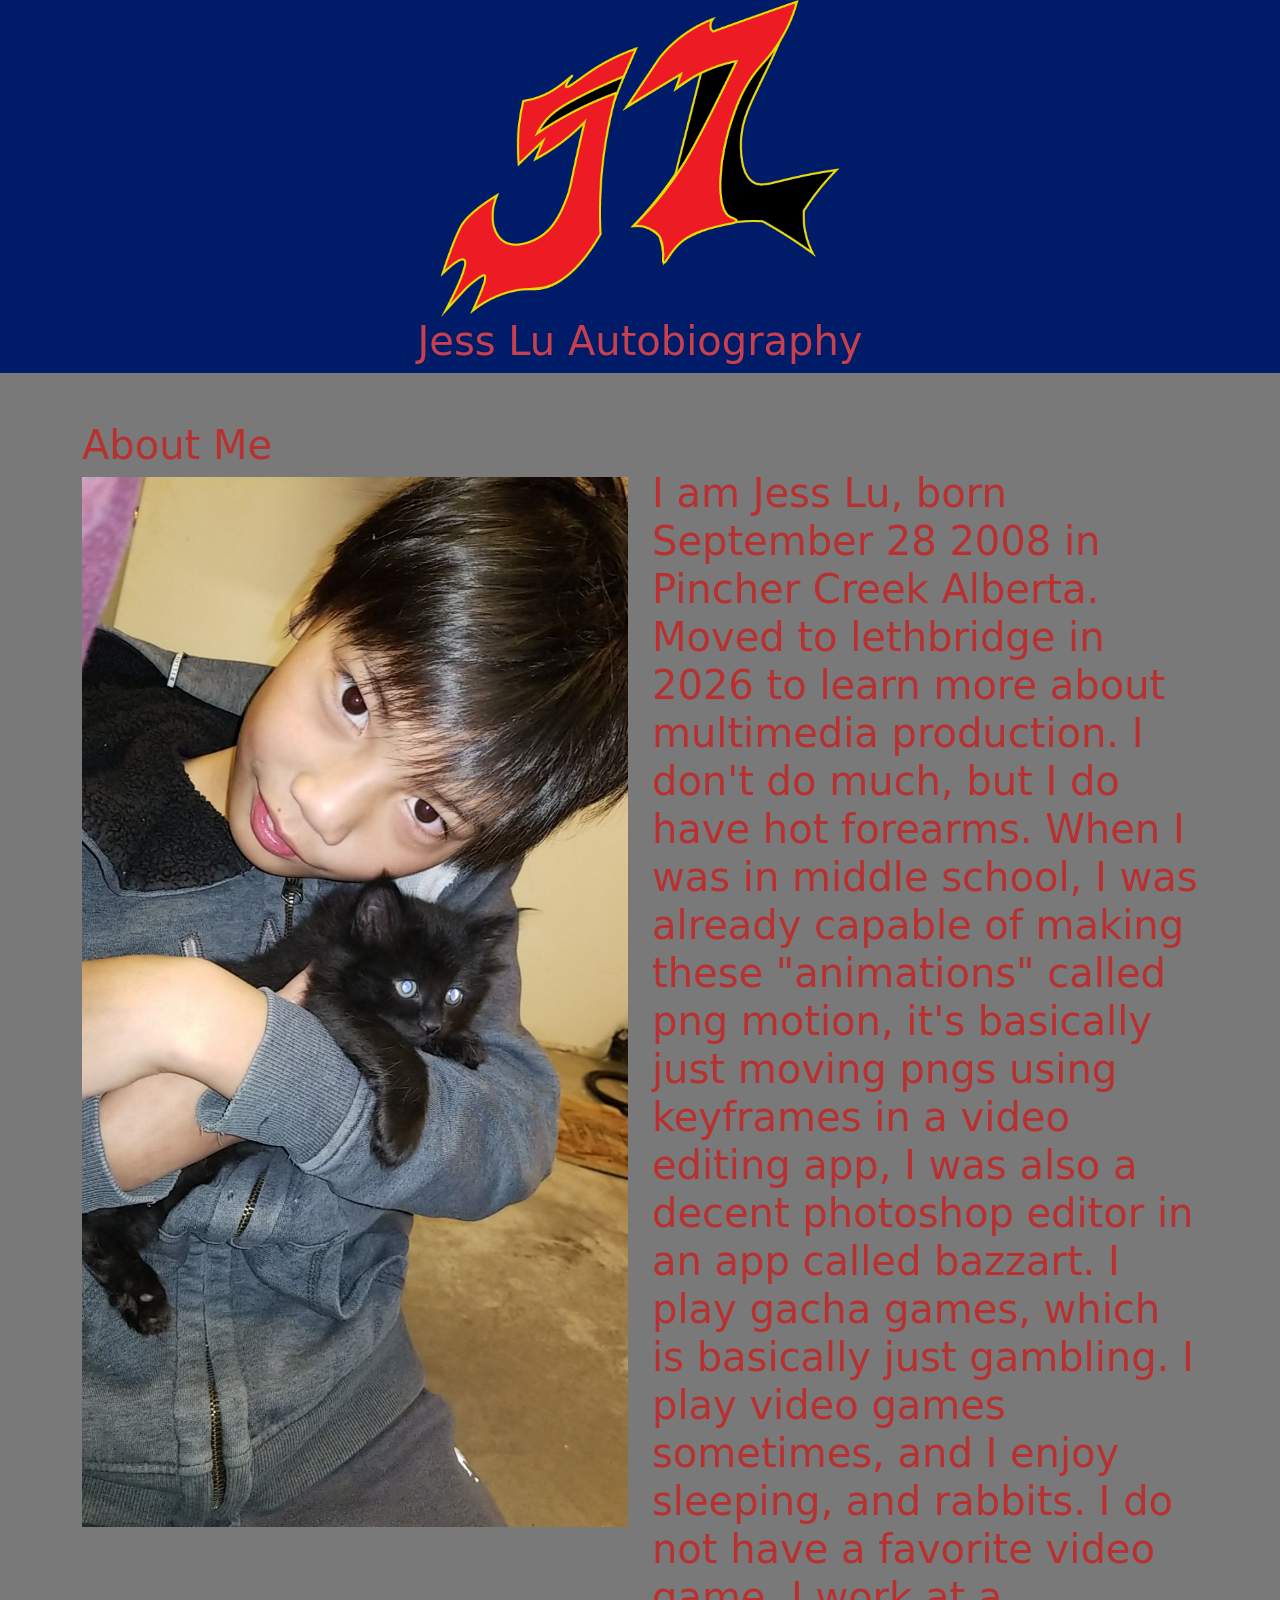
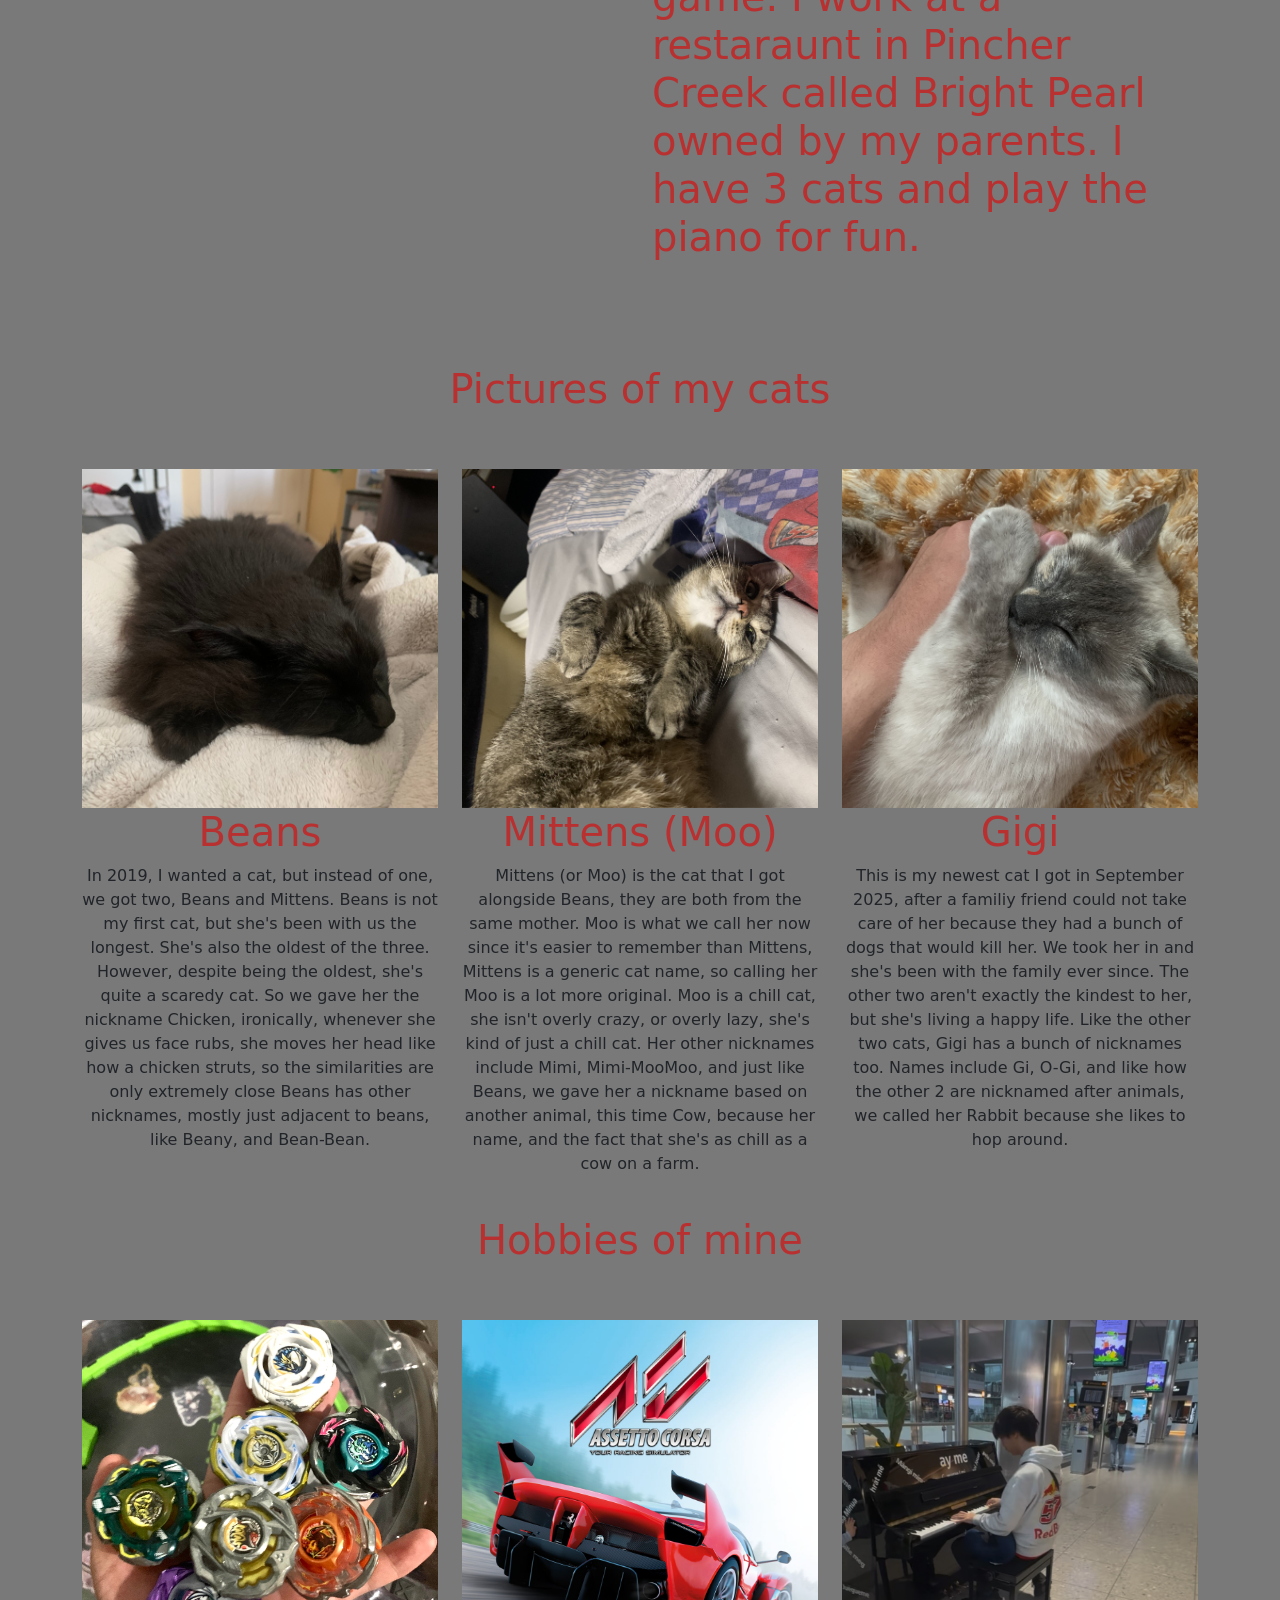
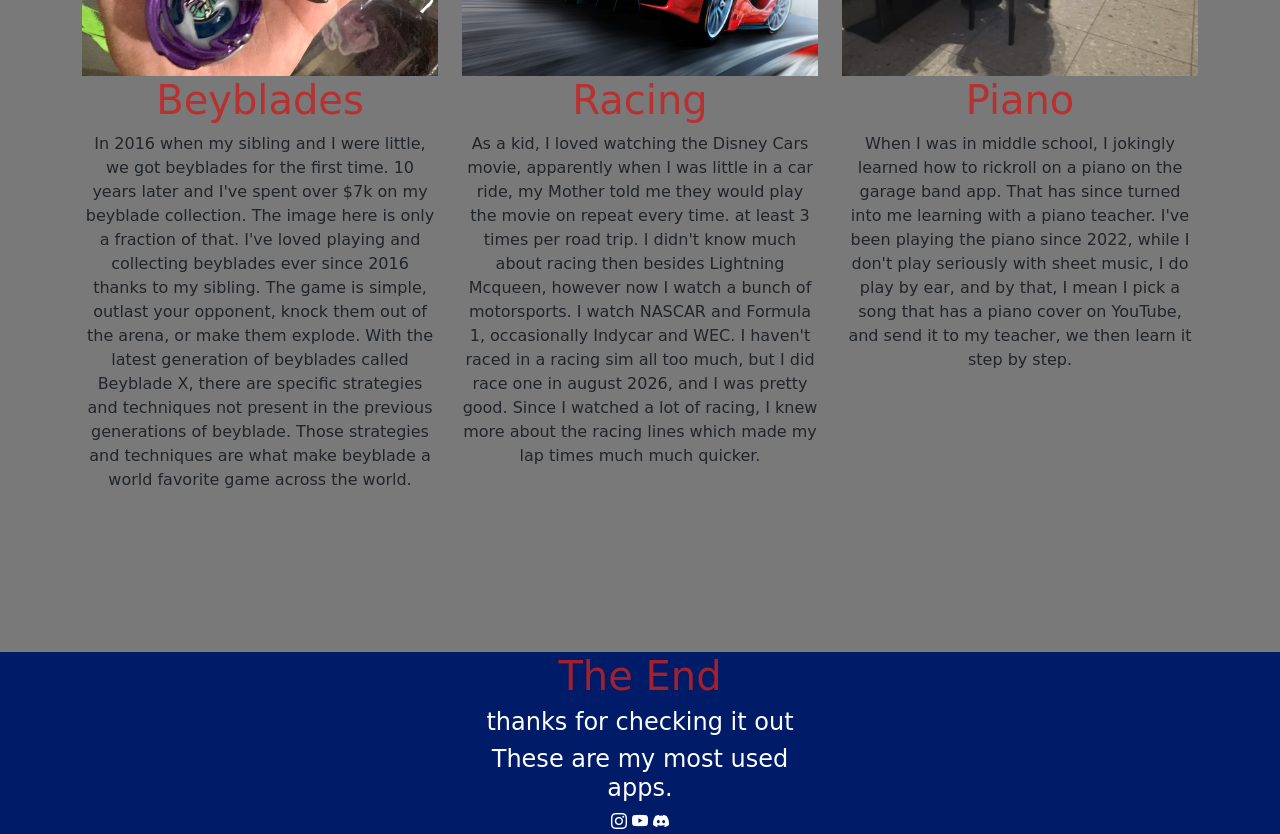
<file: index.html>
<!DOCTYPE html>
<html lang="en">

<head>
    <meta charset="UTF-8">
    <meta name="viewport" content="width=device-width, initial-scale=1.0">
    <title>bootstrap start</title>

    <!-- Latest compiled and minified CSS -->
    <link href="https://cdn.jsdelivr.net/npm/bootstrap@5.3.8/dist/css/bootstrap.min.css" rel="stylesheet">


    <link href="profile.css" rel="stylesheet">

    <link rel="stylesheet" href="https://cdn.jsdelivr.net/npm/bootstrap-icons@1.13.2/font/bootstrap-icons.min.css">

    <!-- Latest compiled JavaScript -->
    <script src="https://cdn.jsdelivr.net/npm/bootstrap@5.3.8/dist/js/bootstrap.bundle.min.js"></script>

</head>

<body>

    <header>
        <div class="container-fluid">
            <div class="row">
                <div class="col-sm-12 text-center">
                    <img class="img-fluid" src="redbull57.png" width="400" alt="my logo">
                </div>
                <div id="rightHeader" class="col-sm-6 text-center">


                </div>
            </div>
            <div class="row">
                <div class="col-sm-12 text-center">
                    <h1> Jess Lu Autobiography</h1>
                </div>
            </div>
        </div>
    </header>

    <!------------------------ portfolio-->
    <section id="About_Me">
        <div class="container">
            <div class="row my-5">
                <div class="col-sm-6">
                    <h1> About Me</h1>
                    <img class="img-fluid" src="profileimage.jpg" alt="Profile_Image">

                </div>
                <div class="col-sm-6 py-5">
                    <h1>I am Jess Lu, born September 28 2008 in Pincher Creek Alberta. Moved to lethbridge in 2026 to
                        learn more about multimedia production. I don't do much, but I do have hot forearms. When I was
                        in middle school, I was already capable of making these "animations" called png motion, it's
                        basically just moving pngs using keyframes in a video editing app, I was also a decent photoshop
                        editor in an app called bazzart. I play gacha games, which is basically just gambling. I play
                        video games sometimes, and I enjoy sleeping, and rabbits. I do not have a favorite video game. I
                        work at a restaraunt in Pincher Creek called Bright Pearl owned by my parents. I have 3 cats and
                        play the piano for fun.</h1>

                </div>
            </div><!--row 1 end-->





            <div class="row mt-4 text-center">
                <h1> Pictures of my cats</h1>
                <div class="col-sm-4 mt-5">
                    <img class="img-fluid" src="bean.png" alt="bean">
                    <h1> Beans</h1>
                    <p> In 2019, I wanted a cat, but instead of one, we got two, Beans and Mittens. Beans is not my
                        first cat, but she's been with us the longest. She's also the oldest of the three. However,
                        despite being the oldest, she's quite a scaredy cat. So we gave her the nickname Chicken,
                        ironically, whenever she gives us face rubs, she moves her head like how a chicken struts, so
                        the similarities are only extremely close
                        Beans has other nicknames, mostly just adjacent to beans, like Beany, and Bean-Bean.</p>
                </div>
                <div class="col-sm-4 mt-5">
                    <img class="img-fluid" src="moocow.png" alt="moo">
                    <h1> Mittens (Moo)</h1>
                    <p> Mittens (or Moo) is the cat that I got alongside Beans, they are both from the same mother. Moo
                        is what we call her now since it's easier to remember than Mittens, Mittens is a generic cat
                        name, so calling her Moo is a lot more original. Moo is a chill cat, she isn't overly crazy, or
                        overly lazy, she's kind of just a chill cat. Her other nicknames include Mimi, Mimi-MooMoo, and
                        just like Beans, we gave her a nickname based on another animal, this time Cow, because her
                        name, and the fact that she's as chill as a cow on a farm. </p>
                </div>
                <div class="col-sm-4 mt-5">
                    <img class="img-fluid" src="ohrabbitgi.png" alt="o-gi">
                    <h1>Gigi</h1>
                    <p>This is my newest cat I got in September 2025, after a familiy friend could not take care of her
                        because
                        they had a bunch of dogs that would kill her. We took her in and she's been with the family ever
                        since. The other two aren't exactly the kindest to her, but she's living a happy life.
                        Like the other two cats, Gigi has a bunch of nicknames too. Names include Gi, O-Gi, and like how
                        the other 2 are nicknamed after animals, we called her Rabbit because she likes to hop around.
                    </p>
                </div>
            </div>
            <div class="row mt-4 text-center">
                <h1> Hobbies of mine</h1>
                <div class="col-sm-4 mt-5">
                    <img class="img-fluid" src="beyblade.jpg" alt="bean">
                    <h1> Beyblades</h1>
                    <p> In 2016 when my sibling and I were little, we got beyblades for the first time. 10 years later
                        and I've spent over $7k on my beyblade collection. The image here is only a fraction of that.
                        I've loved playing and collecting beyblades ever since 2016 thanks to my sibling. The game is
                        simple, outlast your opponent, knock them out of the arena, or make them explode. With the
                        latest generation of beyblades called Beyblade X, there are specific strategies and techniques
                        not present in the previous generations of beyblade. Those strategies and techniques are what
                        make beyblade a world favorite game across the world.
                    </p>
                </div>
                <div class="col-sm-4 mt-5">
                    <img class="img-fluid" src="racing.jpg" alt="moo">
                    <h1> Racing </h1>
                    <p> As a kid, I loved watching the Disney Cars movie, apparently when I was little in a car ride, my
                        Mother told me they would play the movie on repeat every time. at least 3 times per road trip. I
                        didn't know much about racing then besides Lightning Mcqueen, however now I watch a bunch of
                        motorsports. I watch NASCAR and Formula 1, occasionally Indycar and WEC. I haven't raced in a
                        racing sim all too much, but I did race one in august 2026, and I was pretty good. Since I
                        watched a lot of racing, I knew more about the racing lines which made my lap times much much
                        quicker. </p>
                </div>
                <div class="col-sm-4 mt-5">
                    <img class="img-fluid" src="piano.jpg" alt="o-gi">
                    <h1>Piano</h1>
                    <p> When I was in middle school, I jokingly learned how to rickroll on a piano on the garage band
                        app. That has since turned into me learning with a piano teacher. I've been playing the piano
                        since 2022, while I don't play seriously with sheet music, I do play by ear, and by that, I mean
                        I pick a song that has a piano cover on YouTube, and send it to my teacher, we then learn it
                        step by step.
                    </p>
                </div>
            </div>


        </div><!--ends container, portfolio rows before this-->

        <section id="about" class="mt-5">

            <!--inside a section - container-->
            <div class="container py-5 text-white">
                <div class="row">
                    <div class="col-sm-12 text-center text-white">

                    </div>
                </div>
            </div>
        </section>
    </section>




    <footer id="footer">
        <!--footer-->
        <div class="container text-white text-center">
            <div class="row">
                <div class="col-sm-4">

                </div>
                <div class="col-sm-4">
                    <h1>The End</h1>
                    <h4>thanks for checking it out</h4>
                    <h4>These are my most used apps.</h4>
                    <i class="bi bi-instagram"></i>
                    <i class="bi bi-youtube"></i>
                    <i class="bi bi-discord"></i>

                </div>
                <div class="col-sm-4">

                </div>

            </div>
        </div>
        <!--container-->

        <!--row-->
        <!--3x span 4 spaces each-->
    </footer>

</body>

</html>
</file>
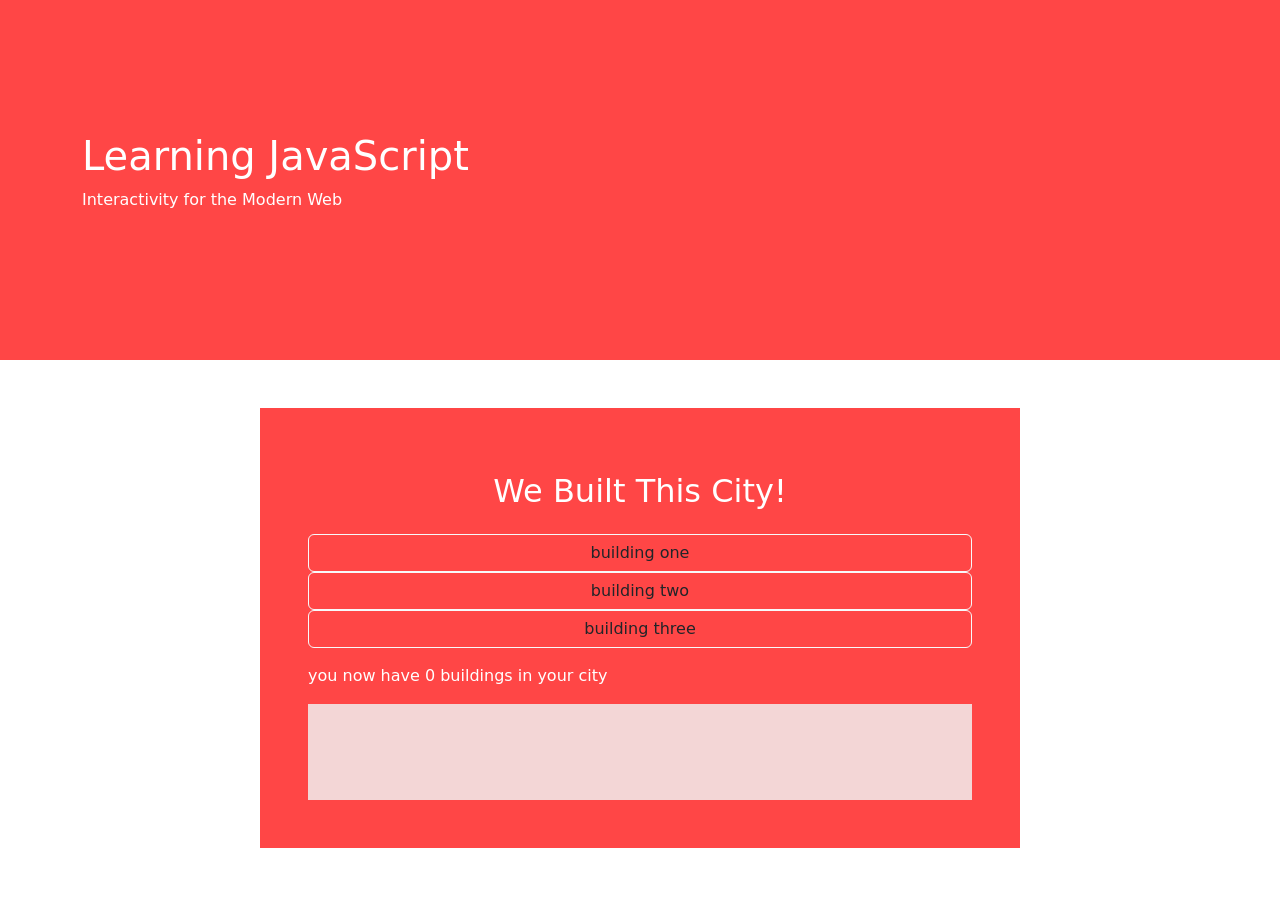
<file: buttonClickCity/index.html>
<!DOCTYPE html>
<html lang="en">

<head>
    <meta charset="UTF-8">
    <meta http-equiv="X-UA-Compatible" content="IE=edge">
    <meta name="viewport" content="width=device-width, initial-scale=1.0">

    <title>Intro to Javascript</title>

    <!-- Latest compiled and minified CSS -->
    <link href="https://cdn.jsdelivr.net/npm/bootstrap@5.3.3/dist/css/bootstrap.min.css" rel="stylesheet">

    <!-- My CSS -->
    <link rel="stylesheet" href="css/build.css">

    <!-- Latest compiled JavaScript -->
    <script src="https://cdn.jsdelivr.net/npm/bootstrap@5.3.3/dist/js/bootstrap.bundle.min.js"></script>

</head>

<body>

    <!----------------------------- Header -------------------------------------------->
    <header class="bg-main">
        <div class="container">
            <div class="row align-items-center customHeight">
                <div class="col-sm-6 text-white">
                    <h1>Learning JavaScript</h1>
                    <p>Interactivity for the Modern Web</p>
                </div>
            </div>
        </div>
    </header>

    <section>
        <div class="container py-5">
            <div class="row">
                <div id="column1" class="col-sm-8 mx-auto bg-main p-5 text-white">
                    <!---------------------The column where things will change!----------------------->
                    <h2 class="text-center py-3">We Built This City!</h2>

                    <!-- Form with only a button that will call a Javascript function -->
                    <form action="javascript:buildOne();">
                        <div class="d-grid">
                            <button type="submit" class="btn btn-outline-light text-dark">building one</button>
                        </div>
                    </form>

                    <form action="javascript:buildTwo();">
                        <div class="d-grid">
                            <button type="submit" class="btn btn-outline-light text-dark">building two</button>
                        </div>
                    </form>

                    <form action="javascript:buildThree();">
                        <div class="d-grid">
                            <button type="submit" class="btn btn-outline-light text-dark">building three</button>
                        </div>
                    </form>
                    <!-- Form with only a button that will call a different Javascript function -->

                    <!-- Form with only a button that will call a third Javascript function -->


                    <!-- Div that will display a message about how many buildings the user put into the city -->
                    <div id="city" class="my-3"> </div>

                    <!-- Div that will display the buildings the user put into the city -->
                    <div id="cityGraphic" class="bg_city p-5"></div>

                </div>

            </div>
        </div>
    </section>


    <!---------------------Your Custom Javascript----------------------->

    <script src="js/build.js"></script>
</body>

</html>
</file>
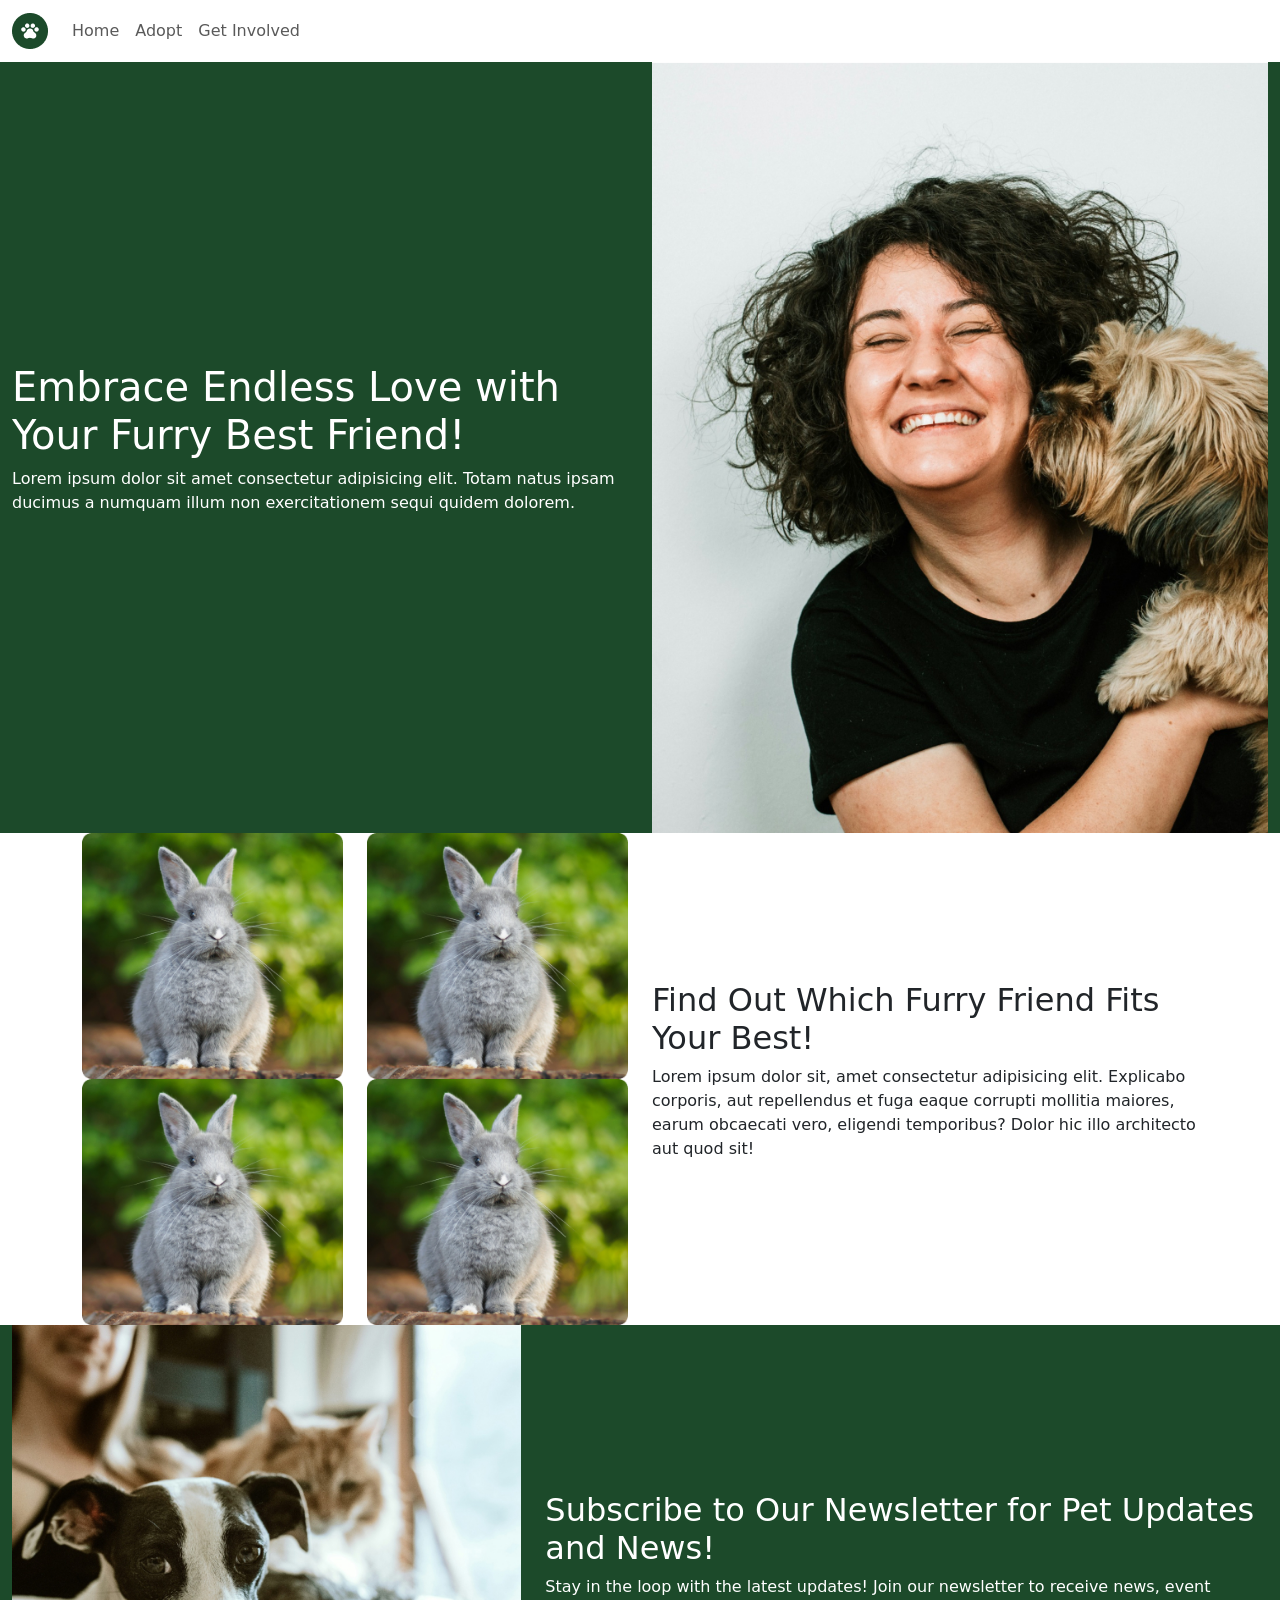
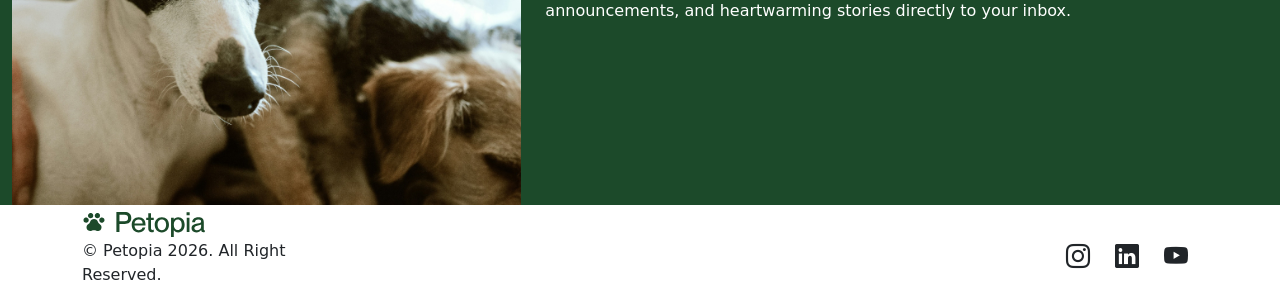
<file: petopia-site/index.html>
<!DOCTYPE html>
<html lang="en">

<head>
    <meta charset="UTF-8">
    <meta name="viewport" content="width=device-width, initial-scale=1.0">
    <title>Petopia</title>

    <!-- Latest compiled and minified CSS -->
    <link href="https://cdn.jsdelivr.net/npm/bootstrap@5.3.8/dist/css/bootstrap.min.css" rel="stylesheet">

    <link rel="stylesheet" href="https://cdn.jsdelivr.net/npm/bootstrap-icons@1.13.2/font/bootstrap-icons.min.css">

    <!-- custom css -->
    <link href="css/petStyle.css" rel="stylesheet">

    <!-- Latest compiled JavaScript -->
    <script src="https://cdn.jsdelivr.net/npm/bootstrap@5.3.8/dist/js/bootstrap.bundle.min.js"></script>

</head>

<body>

    <!-------------------Collapsing Navbar-------------->
    <nav class="navbar navbar-expand-sm bg-white navbar-light">
        <div class="container-fluid">
            <a class="navbar-brand" href="index.html">
                <img src="images/logoIcon.png" alt="Petopia">
            </a>
            <button class="navbar-toggler" type="button" data-bs-toggle="collapse" data-bs-target="#collapsibleNavbar">
                <span class="navbar-toggler-icon"></span>
            </button>
            <div class="collapse navbar-collapse" id="collapsibleNavbar">
                <ul class="navbar-nav">
                    <li class="nav-item">
                        <a class="nav-link" href="index.html">Home</a>
                    </li>
                    <li class="nav-item">
                        <a class="nav-link" href="adopt.html">Adopt</a>
                    </li>
                    <li class="nav-item">
                        <a class="nav-link" href="involved.html">Get Involved</a>
                    </li>
                </ul>
            </div>
        </div>
    </nav>


    <!-------------------Header------------------------->

    <header class="bg-primary text-white">
        <div class="container-fluid">
            <div class="row">
                <div class="col-sm-6 my-auto">
                    <h1>Embrace Endless Love with Your Furry Best Friend!</h1>
                    <p>Lorem ipsum dolor sit amet consectetur adipisicing elit. Totam natus ipsam ducimus a numquam
                        illum non exercitationem sequi quidem dolorem.</p>
                </div>
                <div class="col-sm-6">
                    <img class="img-fluid" src="images/headerImages/homeHeader.jpg"
                        alt="Person with adopted pet from Petopia">
                </div>
            </div> <!--end row-->
        </div> <!--ends container-->
    </header>
    <!-- --------------------Main Content------------ -->

    <main>
        <div class="container">
            <div class="row">
                <div class="col-md-6">

                    <div class="row">
                        <div class="col-6">
                            <img class="img-fluid" src="images/fit/bunny.png" alt="rabbit 1">
                        </div>
                        <div class="col-6">
                            <img class="img-fluid" src="images/fit/bunny.png" alt="rabbit 2">
                        </div>
                    </div>
                    <div class="row">
                        <div class="col-6">
                            <img class="img-fluid" src="images/fit/bunny.png" alt="rabbit 3">
                        </div>
                        <div class="col-6">
                            <img class="img-fluid" src="images/fit/bunny.png" alt="rabbit 4">
                        </div>
                    </div>
                </div>

                <div class="col-md-6 my-auto">
                    <h2>Find Out Which Furry Friend Fits Your Best!</h2>
                    <p>Lorem ipsum dolor sit, amet consectetur adipisicing elit. Explicabo corporis, aut repellendus et
                        fuga eaque corrupti mollitia maiores, earum obcaecati vero, eligendi temporibus? Dolor hic illo
                        architecto aut quod sit!</p>
                </div>
            </div>
        </div><!--ends container-->
    </main>


    <!-- -------------------Newsletter---------------- -->
    <section class="bg-primary">
        <div class="container-fluid">
            <div class="row">
                <div class="col-sm-5">
                    <img class="img-fluid" src="images/newsletter.jpg" alt="Pets">
                </div>
                <div class="col-sm-7 text-white my-auto">
                    <h2>Subscribe to Our Newsletter for Pet Updates and News!</h2>
                    <p>Stay in the loop with the latest updates! Join our newsletter to receive news, event
                        announcements, and heartwarming stories directly to your inbox. </p>
                </div>
            </div>
        </div>
    </section>
    <!-- ------------------Footer--------------------- -->
    <footer>
        <div class="container">
            <div class="row">
                <div class="col-sm-3">
                    <img class="img-fluid" src="images/logoFull.svg" alt="Petopia">
                </div>
            </div>

            <div class="row">
                <div class="col-sm-3">
                    <p>© Petopia 2026. All Right Reserved.</p>
                </div>
                <div class="col-sm-2 offset-sm-7 text-end"><i class="bi bi-instagram"></i> <i
                        class="bi bi-linkedin"></i> <i class="bi bi-youtube"></i></div>

            </div>
        </div>
    </footer>
</body>

</html>
</file>
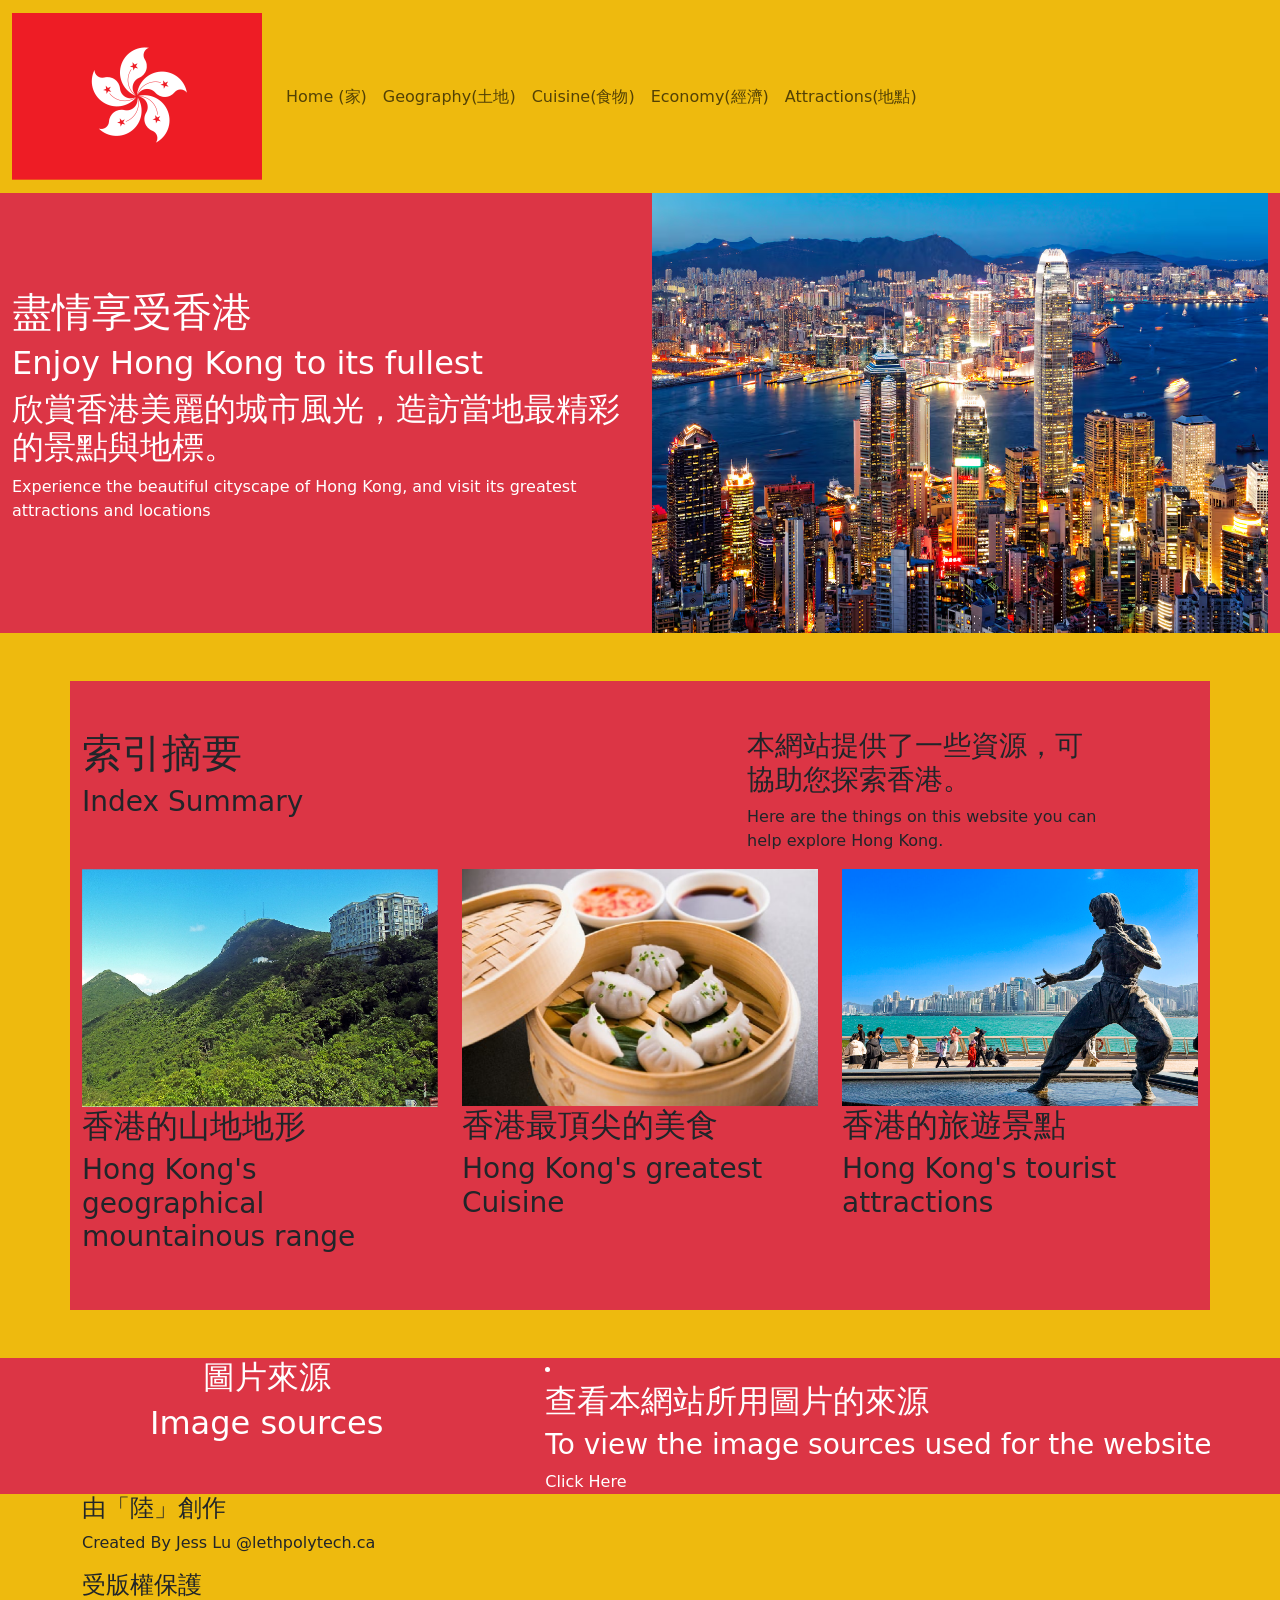
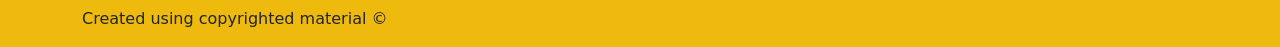
<file: hometown_website/css/index.html>
<!DOCTYPE html>
<html lang="en">

<head>
    <meta charset="UTF-8">
    <meta name="viewport" content="width=device-width, initial-scale=1.0">
    <title>Hometown</title>

    <!-- Latest compiled and minified CSS -->
    <link href="https://cdn.jsdelivr.net/npm/bootstrap@5.3.8/dist/css/bootstrap.min.css" rel="stylesheet">

    <link rel="stylesheet" href="https://cdn.jsdelivr.net/npm/bootstrap-icons@1.13.2/font/bootstrap-icons.min.css">

    <!-- custom css -->
    <link href="home.css" rel="stylesheet">

    <!-- Latest compiled JavaScript -->
    <script src="https://cdn.jsdelivr.net/npm/bootstrap@5.3.8/dist/js/bootstrap.bundle.min.js"></script>

</head>

<body>

    <!-------------------Collapsing Navbar-------------->
    <nav class="navbar navbar-expand-sm navbar-light">
        <div class="container-fluid">
            <a class="navbar-brand" href="index.html">
                <img src="../images/HK_Flag.webp" alt=" Hong Kong">
            </a><button class="navbar-toggler" type="button" data-bs-toggle="collapse"
                data-bs-target="#collapsibleNavbar">
                <span class="navbar-toggler-icon"></span>
            </button>
            <div class="collapse navbar-collapse" id="collapsibleNavbar">

                <ul class="navbar-nav">
                    <li class="nav-item">
                        <a class="nav-link" href="index.html">Home (家)</a>
                    </li>
                    <li class="nav-item">
                        <a class="nav-link" href="geography.html">Geography(土地)</a>
                    </li>
                    <li class="nav-item">
                        <a class="nav-link" href="cuisine.html">Cuisine(食物)</a>
                    <li class="nav-item">
                        <a class="nav-link" href="economy.html">Economy(經濟)</a>
                    </li>
                    <li class="nav-item">
                        <a class="nav-link" href="attractions.html">Attractions(地點)</a>
                    </li>

                    </li>
                </ul>
            </div>
        </div>
    </nav>


    <!-------------------Header------------------------->

    <header class="bg-danger text-white">
        <div class="container-fluid">
            <div class="row">
                <div class="col-sm-6 my-auto">
                    <h1>盡情享受香港</h1>
                    <h2>Enjoy Hong Kong to its fullest</h2>
                    <h2>欣賞香港美麗的城市風光，造訪當地最精彩的景點與地標。</h2>
                    <p>Experience the beautiful cityscape of Hong Kong, and visit its
                        greatest attractions and locations</p>
                </div>
                <div class="col-sm-6">
                    <img class="img-fluid" src="../images/HongKong.jpg" alt="Hong Kong Cityscape">
                </div>
            </div> <!--end row-->
        </div> <!--ends container-->
    </header>
    <!-- --------------------Main Content------------ -->

    <main>
        <div class="container py-5 my-5 bg-danger">

            <div class="row">
                <div class="col-sm-7">
                    <h1>索引摘要</h1>
                    <h3> Index Summary</h3>
                </div>
                <div class="col-sm-4">
                    <h3>本網站提供了一些資源，可協助您探索香港。</h3>
                    <p> Here are the things on this website you can help explore Hong Kong.</p>
                </div>

            </div>

            <div class="row">
                <div class="col-sm-4"> <img class="img-fluid" src="../images/victoriapeak3.png">
                    <h2>香港的山地地形</h2>
                    <h3>Hong Kong's geographical mountainous range</h3>
                </div>
                <div class="col-sm-4"><img class="img-fluid" src="../images/dimsum.png">
                    <h2>香港最頂尖的美食</h2>
                    <h3>Hong Kong's greatest Cuisine</h3>
                </div>
                <div class="col-sm-4"><img class="img-fluid" src="../images/BruceLeestatueHongKong.jpg">
                    <h2>香港的旅遊景點</h2>
                    <h3>Hong Kong's tourist attractions</h3>
                </div>
            </div>
        </div><!--ends container-->
    </main>


    <!-- -------------------Newsletter---------------- -->
    <section class="bg-danger">
        <div class="container-fluid">
            <div class="row">
                <div class="col-sm-5 text-white text-center">
                    <h2> 圖片來源</h2>
                    <h2>Image sources</h2>

                </div>
                <div class="col-sm-7 text-white">
                    <li class="nav-item">
                        <h2>查看本網站所用圖片的來源</h2>
                        <h3>To view the image sources used for the website</h3>
                        <a class="nav-link" href="sources.html">Click Here</a>
                    </li>
                </div>
            </div>
        </div>
    </section>
    <!-- ------------------Footer--------------------- -->
    <footer>
        <div class="container">
            <div class="row">
                <div class="col-sm-12">
                    <h4>由「陸」創作</h4>
                    <p> Created By Jess Lu @lethpolytech.ca</p>


                </div>
            </div>

            <div class="row">
                <div class="col-sm-12 ">
                    <h4>受版權保護</h4>
                    <p>Created using copyrighted material ©</p>
                </div>


            </div>
        </div>
    </footer>
</body>

</html>
</file>
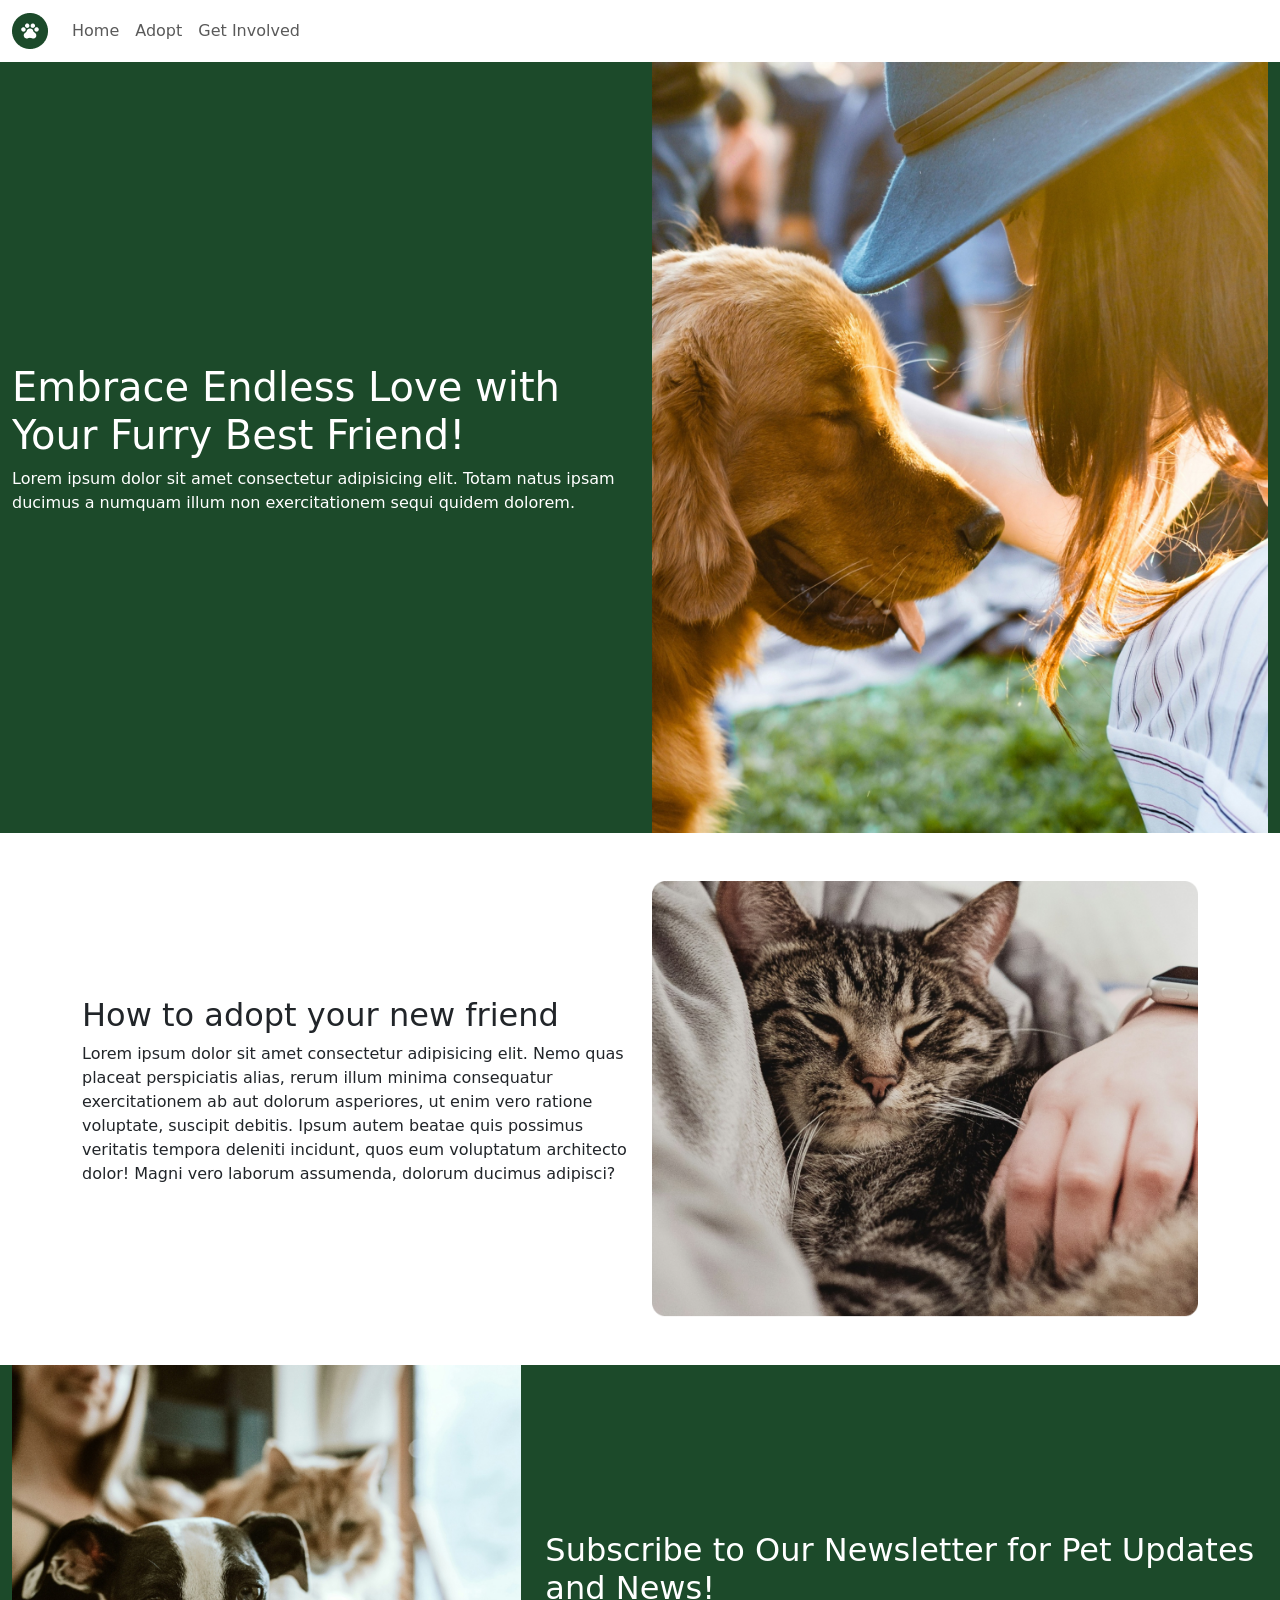
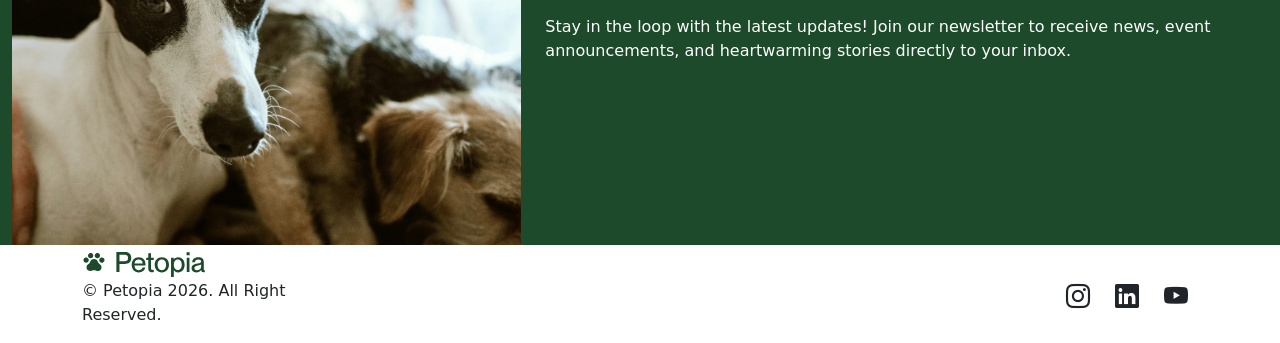
<file: petopia-site/adopt.html>
<!DOCTYPE html>
<html lang="en">

<head>
    <meta charset="UTF-8">
    <meta name="viewport" content="width=device-width, initial-scale=1.0">
    <title>Petopia</title>

    <!-- Latest compiled and minified CSS -->
    <link href="https://cdn.jsdelivr.net/npm/bootstrap@5.3.8/dist/css/bootstrap.min.css" rel="stylesheet">

    <link rel="stylesheet" href="https://cdn.jsdelivr.net/npm/bootstrap-icons@1.13.2/font/bootstrap-icons.min.css">

    <!-- custom css -->
    <link href="css/petStyle.css" rel="stylesheet">

    <!-- Latest compiled JavaScript -->
    <script src="https://cdn.jsdelivr.net/npm/bootstrap@5.3.8/dist/js/bootstrap.bundle.min.js"></script>

</head>

<body>

    <!-------------------Collapsing Navbar-------------->
    <nav class="navbar navbar-expand-sm bg-white navbar-light">
        <div class="container-fluid">
            <a class="navbar-brand" href="index.html">
                <img src="images/logoIcon.png" alt="Petopia">
            </a>
            <button class="navbar-toggler" type="button" data-bs-toggle="collapse" data-bs-target="#collapsibleNavbar">
                <span class="navbar-toggler-icon"></span>
            </button>
            <div class="collapse navbar-collapse" id="collapsibleNavbar">
                <ul class="navbar-nav">
                    <li class="nav-item">
                        <a class="nav-link" href="index.html">Home</a>
                    </li>
                    <li class="nav-item">
                        <a class="nav-link" href="adopt.html">Adopt</a>
                    </li>
                    <li class="nav-item">
                        <a class="nav-link" href="involved.html">Get Involved</a>
                    </li>
                </ul>
            </div>
        </div>
    </nav>


    <!-------------------Header------------------------->

    <header class="bg-primary text-white">
        <div class="container-fluid">
            <div class="row">
                <div class="col-sm-6 my-auto">
                    <h1>Embrace Endless Love with Your Furry Best Friend!</h1>
                    <p>Lorem ipsum dolor sit amet consectetur adipisicing elit. Totam natus ipsam ducimus a numquam
                        illum non exercitationem sequi quidem dolorem.</p>
                </div>
                <div class="col-sm-6">
                    <img class="img-fluid" src="images/headerImages/adoptHeader.jpg"
                        alt="Person with adopted pet from Petopia">
                </div>
            </div> <!--end row-->
        </div> <!--ends container-->
    </header>
    <!-- --------------------Main Content------------ -->

    <main>
        <div class="container my-5">
            <div class="row">

                <div class="col-sm-6 my-auto">
                    <h2> How to adopt your new friend</h2>
                    <p> Lorem ipsum dolor sit amet consectetur adipisicing elit. Nemo quas placeat perspiciatis alias,
                        rerum illum minima consequatur exercitationem ab aut dolorum asperiores, ut enim vero ratione
                        voluptate, suscipit debitis. Ipsum autem beatae quis possimus veritatis tempora deleniti
                        incidunt, quos eum voluptatum architecto dolor! Magni vero laborum assumenda, dolorum ducimus
                        adipisci?</p>
                </div>
                <div class="col-sm-6"> <img class="img-fluid" src="images/adopt/catCuddle.png" alt="gatto"> </div>

            </div>
        </div><!--ends container-->
    </main>


    <!-- -------------------Newsletter---------------- -->
    <section class="bg-primary">
        <div class="container-fluid">
            <div class="row">
                <div class="col-sm-5">
                    <img class="img-fluid" src="images/newsletter.jpg" alt="Pets">
                </div>
                <div class="col-sm-7 text-white my-auto">
                    <h2>Subscribe to Our Newsletter for Pet Updates and News!</h2>
                    <p>Stay in the loop with the latest updates! Join our newsletter to receive news, event
                        announcements, and heartwarming stories directly to your inbox. </p>
                </div>
            </div>
        </div>
    </section>
    <!-- ------------------Footer--------------------- -->
    <footer>
        <div class="container">
            <div class="row">
                <div class="col-sm-3">
                    <img class="img-fluid" src="images/logoFull.svg" alt="Petopia">
                </div>
            </div>

            <div class="row">
                <div class="col-sm-3">
                    <p>© Petopia 2026. All Right Reserved.</p>
                </div>
                <div class="col-sm-2 offset-sm-7 text-end"><i class="bi bi-instagram"></i> <i
                        class="bi bi-linkedin"></i> <i class="bi bi-youtube"></i></div>

            </div>
        </div>
    </footer>
</body>

</html>
</file>
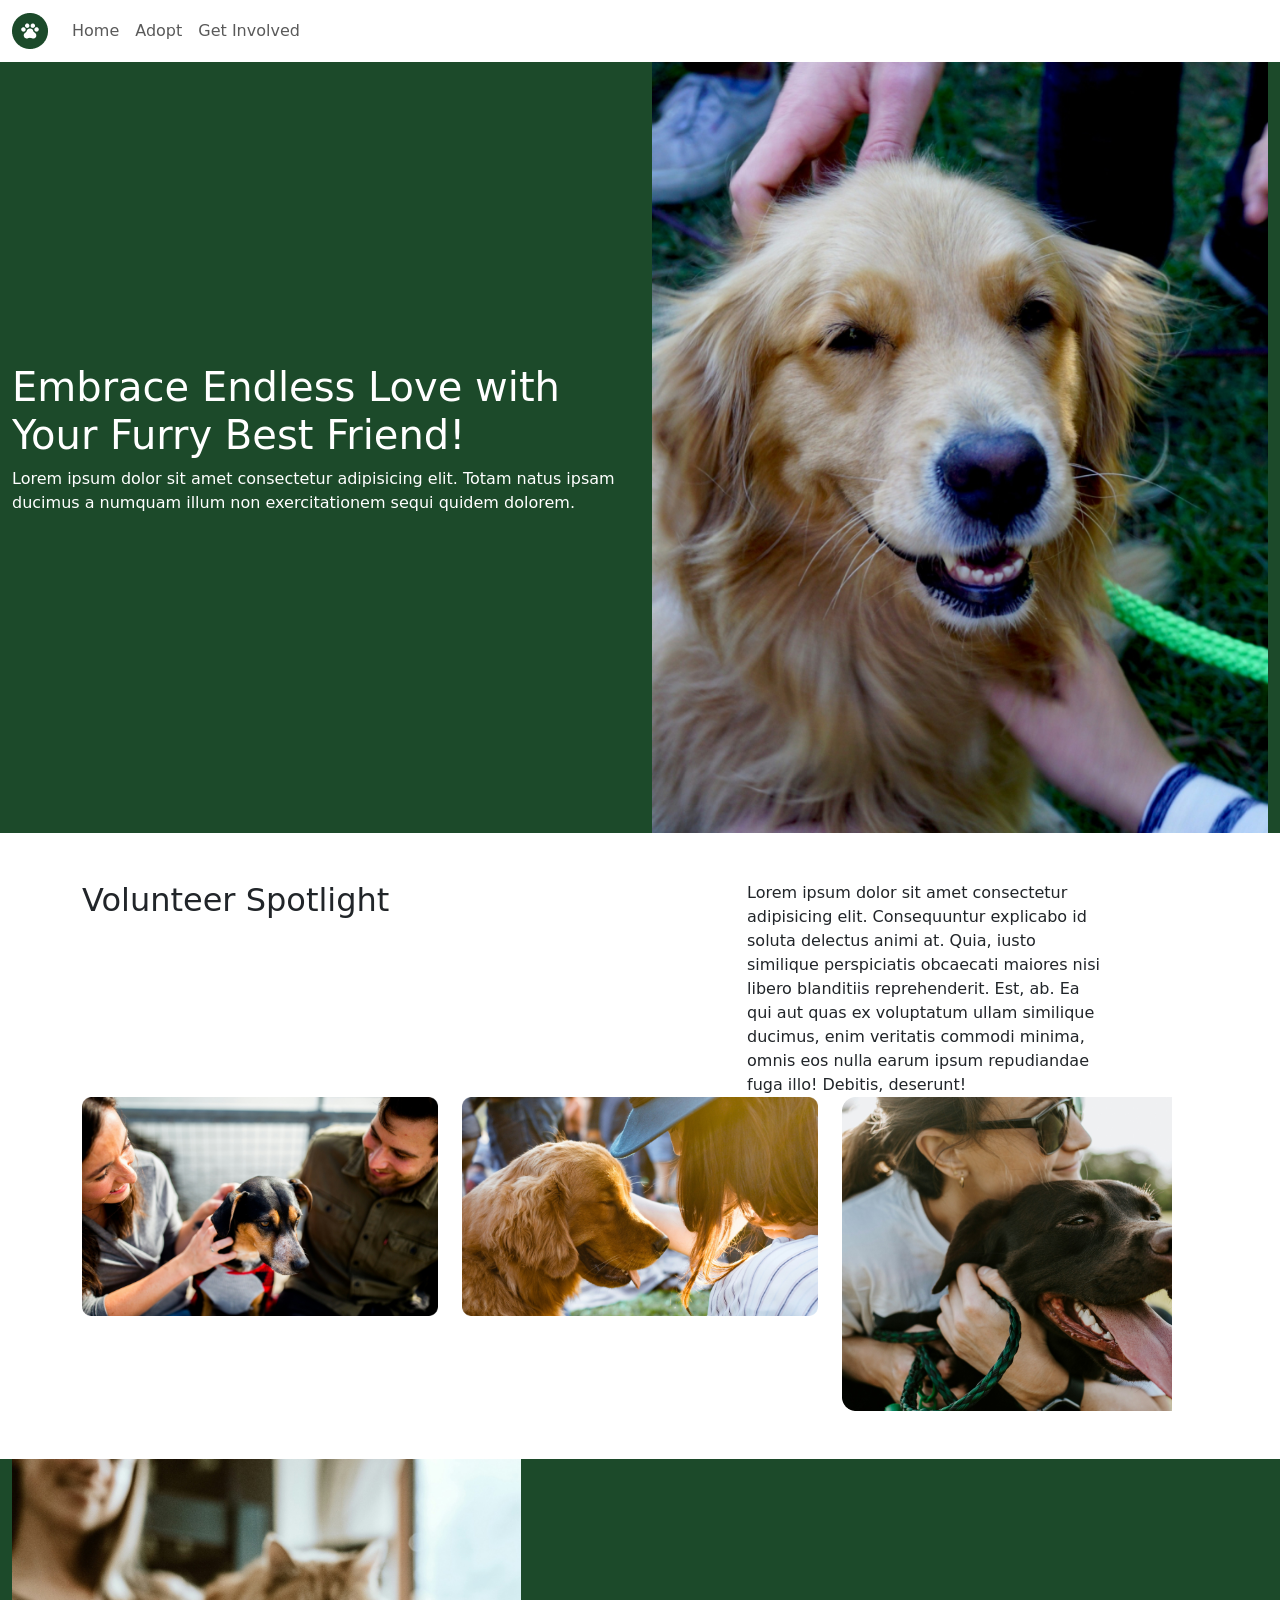
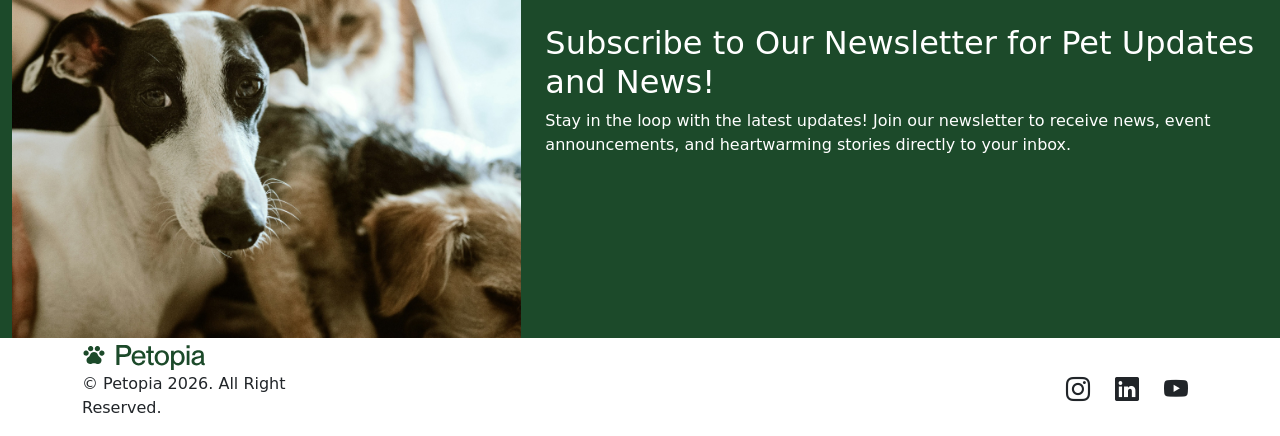
<file: petopia-site/involved.html>
<!DOCTYPE html>
<html lang="en">

<head>
    <meta charset="UTF-8">
    <meta name="viewport" content="width=device-width, initial-scale=1.0">
    <title>Petopia</title>

    <!-- Latest compiled and minified CSS -->
    <link href="https://cdn.jsdelivr.net/npm/bootstrap@5.3.8/dist/css/bootstrap.min.css" rel="stylesheet">

    <link rel="stylesheet" href="https://cdn.jsdelivr.net/npm/bootstrap-icons@1.13.2/font/bootstrap-icons.min.css">

    <!-- custom css -->
    <link href="css/petStyle.css" rel="stylesheet">

    <!-- Latest compiled JavaScript -->
    <script src="https://cdn.jsdelivr.net/npm/bootstrap@5.3.8/dist/js/bootstrap.bundle.min.js"></script>

</head>

<body>

    <!-------------------Collapsing Navbar-------------->
    <nav class="navbar navbar-expand-sm bg-white navbar-light sticky-top">
        <div class="container-fluid">
            <a class="navbar-brand" href="index.html">
                <img src="images/logoIcon.png" alt="Petopia">
            </a>
            <button class="navbar-toggler" type="button" data-bs-toggle="collapse" data-bs-target="#collapsibleNavbar">
                <span class="navbar-toggler-icon"></span>
            </button>
            <div class="collapse navbar-collapse" id="collapsibleNavbar">
                <ul class="navbar-nav">
                    <li class="nav-item">
                        <a class="nav-link" href="index.html">Home</a>
                    </li>
                    <li class="nav-item">
                        <a class="nav-link" href="adopt.html">Adopt</a>
                    </li>
                    <li class="nav-item">
                        <a class="nav-link" href="involved.html">Get Involved</a>
                    </li>
                </ul>
            </div>
        </div>
    </nav>


    <!-------------------Header------------------------->

    <header class="bg-primary text-white">
        <div class="container-fluid">
            <div class="row">
                <div class="col-sm-6 my-auto">
                    <h1>Embrace Endless Love with Your Furry Best Friend!</h1>
                    <p>Lorem ipsum dolor sit amet consectetur adipisicing elit. Totam natus ipsam ducimus a numquam
                        illum non exercitationem sequi quidem dolorem.</p>
                </div>
                <div class="col-sm-6">
                    <img class="img-fluid" src="images/headerImages/involvedHeader.jpg"
                        alt="Person with adopted pet from Petopia">
                </div>
            </div> <!--end row-->
        </div> <!--ends container-->
    </header>
    <!-- --------------------Main Content------------ -->

    <main>
        <div class="container py-5" my-5>

            <div class="row">
                <div class="col-sm-7">
                    <h2> Volunteer Spotlight</h2>
                </div>
                <div class="col-sm-4"> Lorem ipsum dolor sit amet consectetur adipisicing elit. Consequuntur explicabo
                    id soluta delectus animi at. Quia, iusto similique perspiciatis obcaecati maiores nisi libero
                    blanditiis reprehenderit. Est, ab. Ea qui aut quas ex voluptatum ullam similique ducimus, enim
                    veritatis commodi minima, omnis eos nulla earum ipsum repudiandae fuga illo! Debitis, deserunt!
                </div>

            </div>

            <div class="row">
                <div class="col-sm-4"> <img class="img-fluid" src="images/volunteer/volunteer1.png"></div>
                <div class="col-sm-4"><img class="img-fluid" src="images/volunteer/volunteer2.png"></div>
                <div class="col-sm-4"><img class="img-fluid" src="images/volunteer/volunteer3.png"></div>
            </div>
        </div><!--ends container-->
    </main>


    <!-- -------------------Newsletter---------------- -->
    <section class="bg-primary">
        <div class="container-fluid">
            <div class="row">
                <div class="col-sm-5">
                    <img class="img-fluid" src="images/newsletter.jpg" alt="Pets">
                </div>
                <div class="col-sm-7 text-white my-auto">
                    <h2>Subscribe to Our Newsletter for Pet Updates and News!</h2>
                    <p>Stay in the loop with the latest updates! Join our newsletter to receive news, event
                        announcements, and heartwarming stories directly to your inbox. </p>
                </div>
            </div>
        </div>
    </section>
    <!-- ------------------Footer--------------------- -->
    <footer>
        <div class="container">
            <div class="row">
                <div class="col-sm-3">
                    <img class="img-fluid" src="images/logoFull.svg" alt="Petopia">
                </div>
            </div>

            <div class="row">
                <div class="col-sm-3">
                    <p>© Petopia 2026. All Right Reserved.</p>
                </div>
                <div class="col-sm-2 offset-sm-7 text-end"><i class="bi bi-instagram"></i> <i
                        class="bi bi-linkedin"></i> <i class="bi bi-youtube"></i></div>

            </div>
        </div>
    </footer>
</body>

</html>
</file>
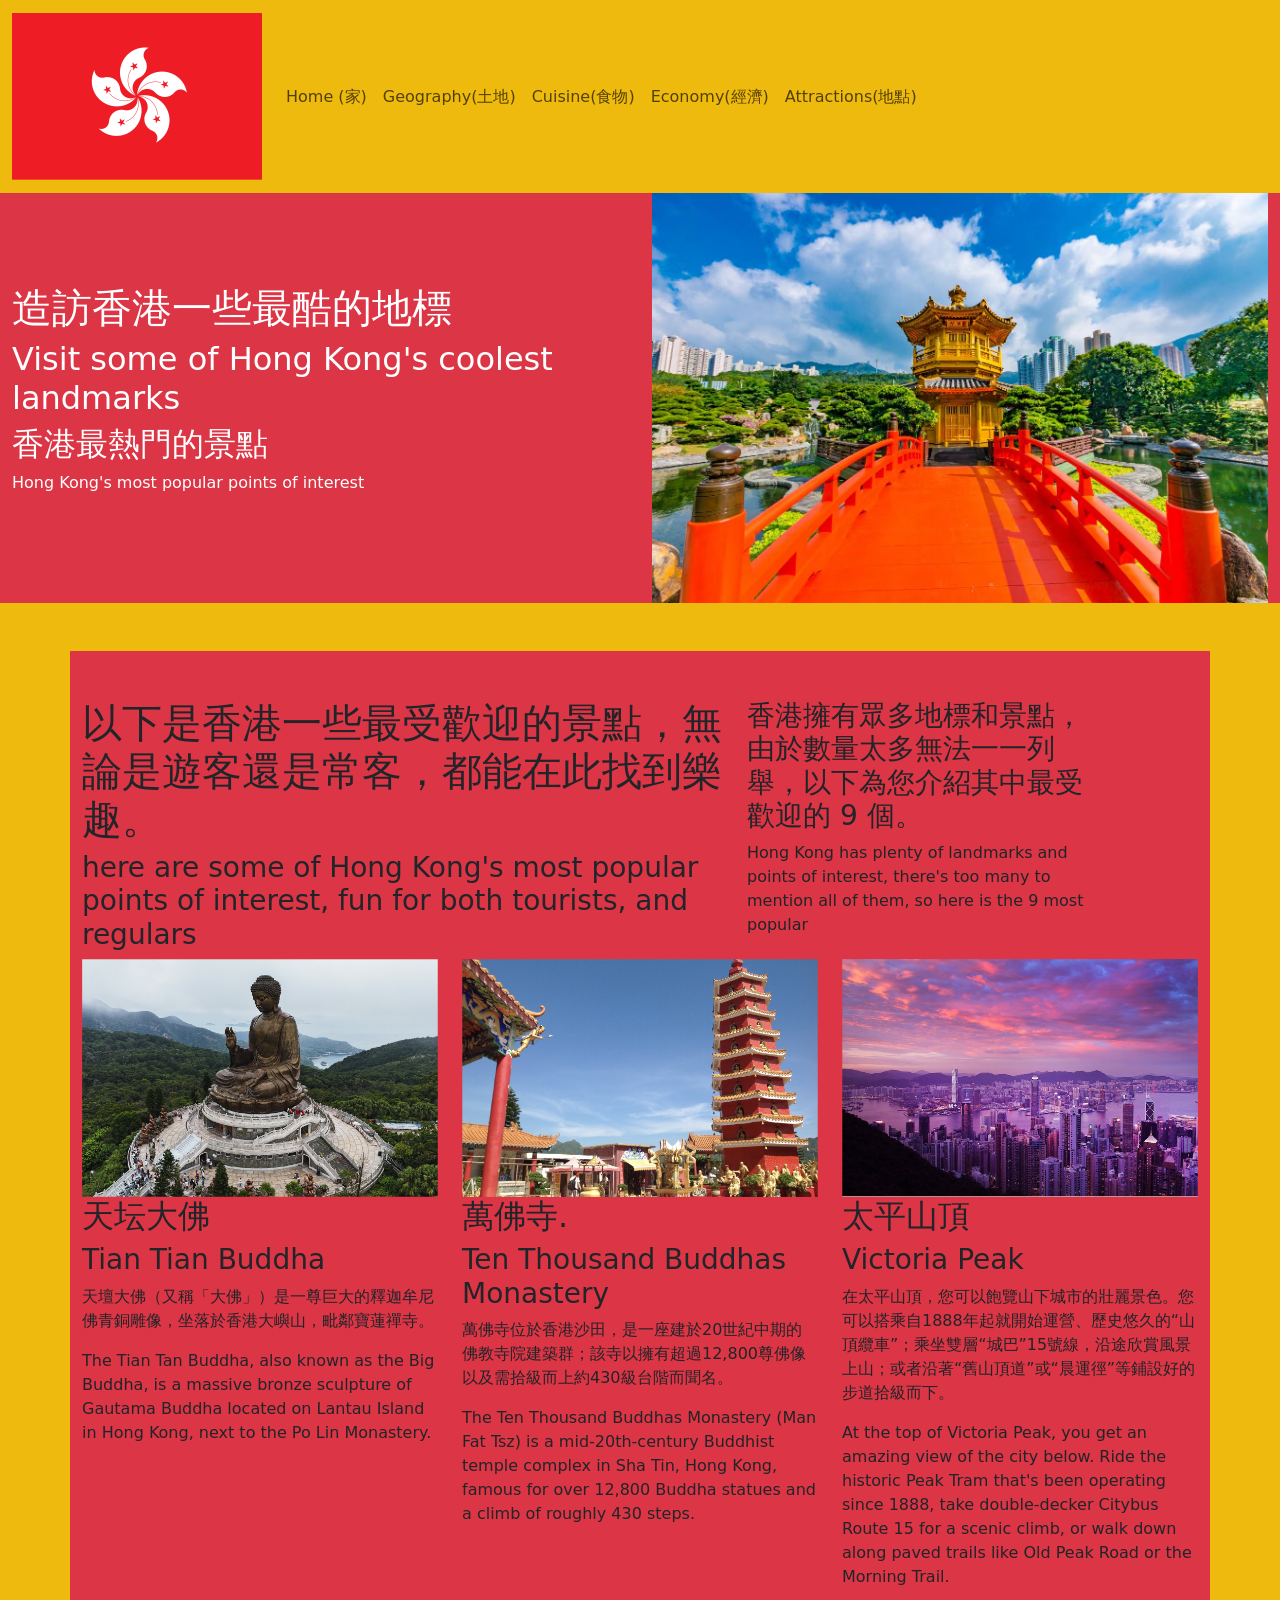
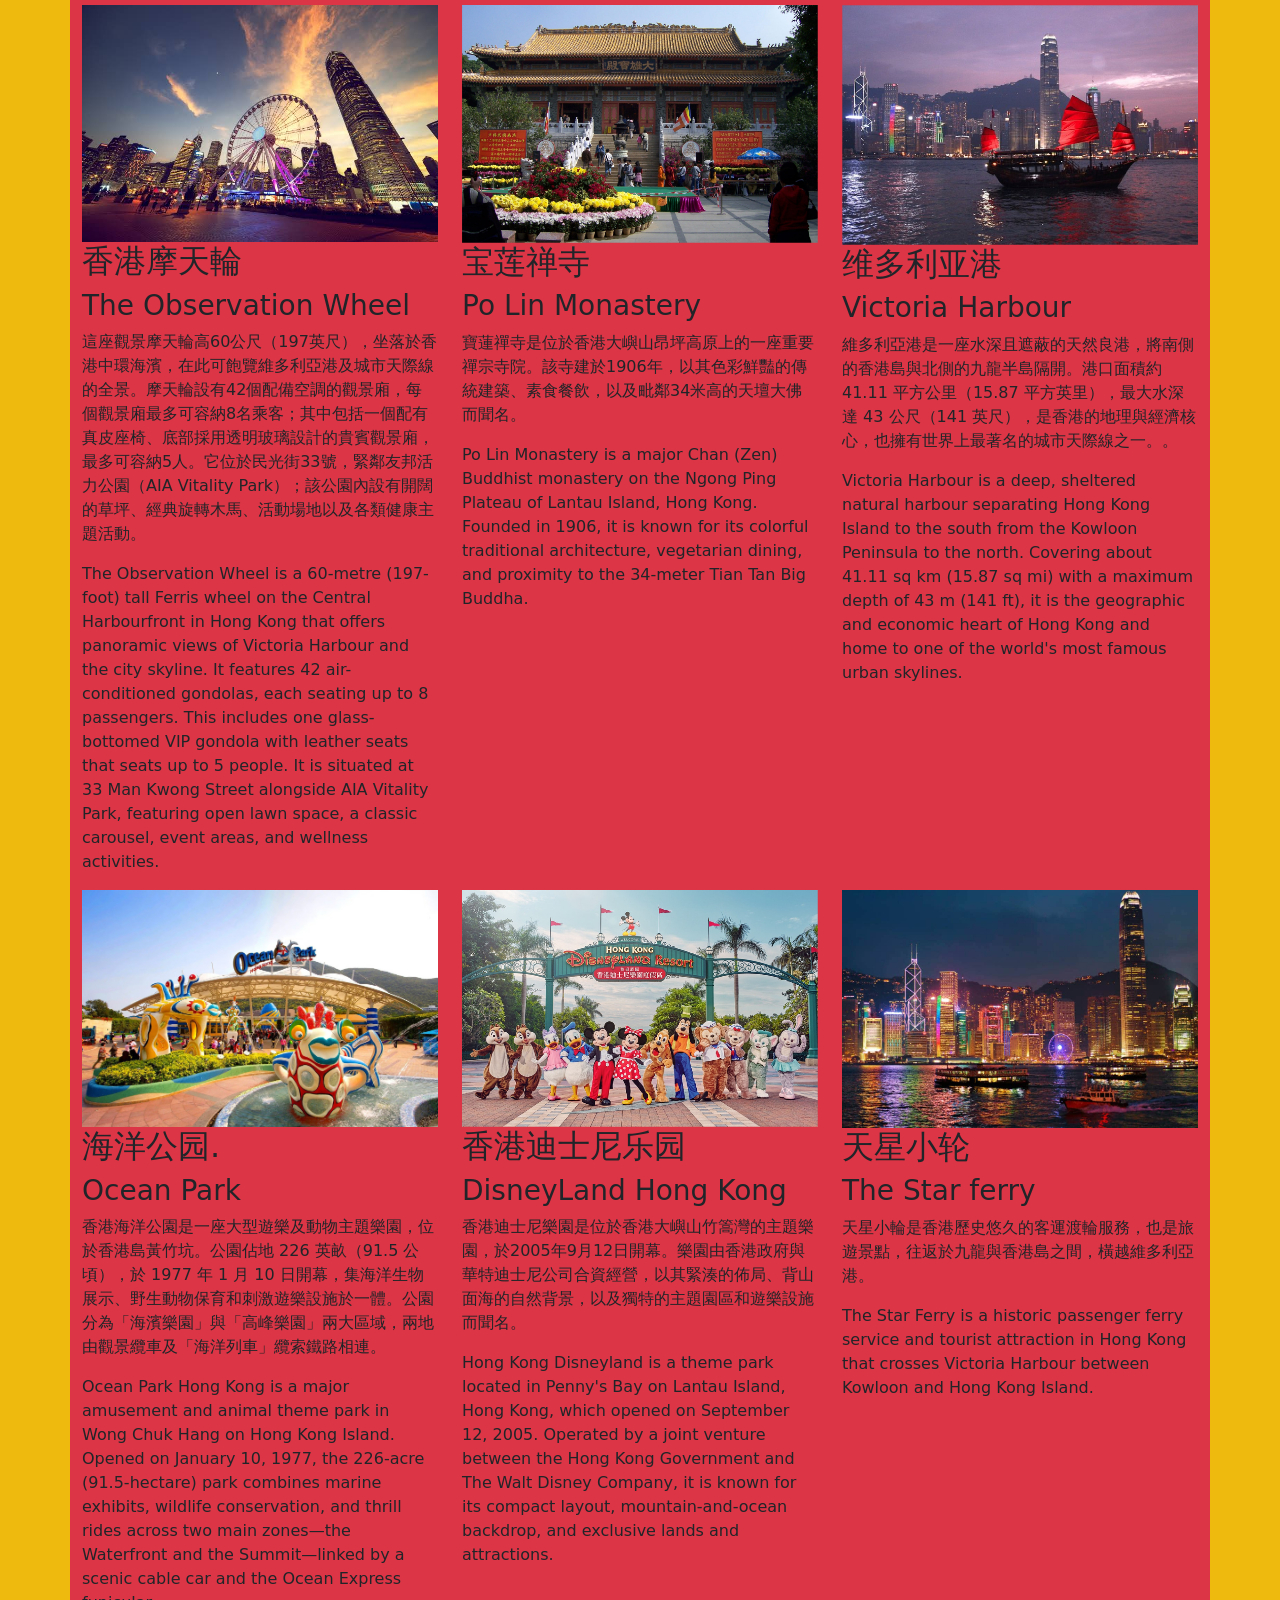
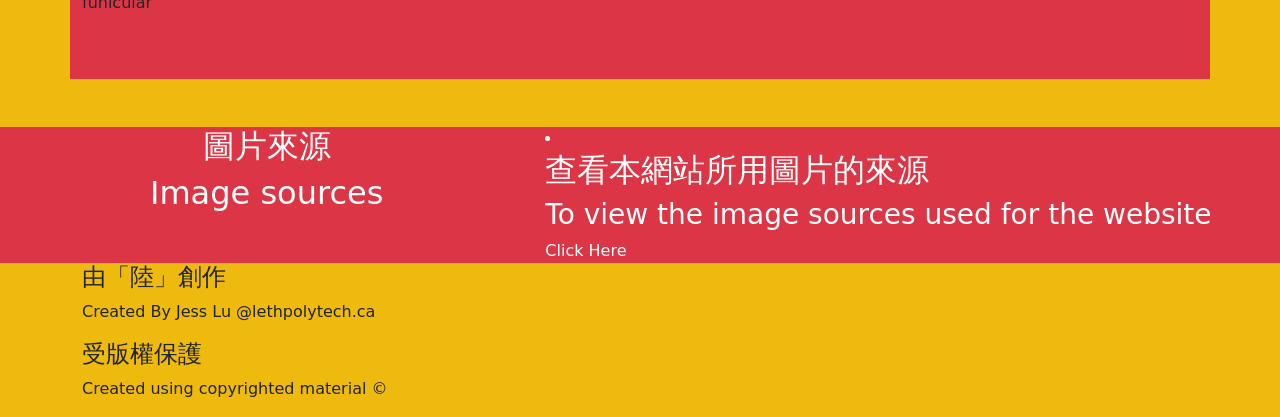
<file: hometown_website/css/attractions.html>
<!DOCTYPE html>
<html lang="en">

<head>
    <meta charset="UTF-8">
    <meta name="viewport" content="width=device-width, initial-scale=1.0">
    <title>Hometown</title>

    <!-- Latest compiled and minified CSS -->
    <link href="https://cdn.jsdelivr.net/npm/bootstrap@5.3.8/dist/css/bootstrap.min.css" rel="stylesheet">

    <link rel="stylesheet" href="https://cdn.jsdelivr.net/npm/bootstrap-icons@1.13.2/font/bootstrap-icons.min.css">

    <!-- custom css -->
    <link href="home.css" rel="stylesheet">

    <!-- Latest compiled JavaScript -->
    <script src="https://cdn.jsdelivr.net/npm/bootstrap@5.3.8/dist/js/bootstrap.bundle.min.js"></script>

</head>

<body>

    <!-------------------Collapsing Navbar-------------->
    <nav class="navbar navbar-expand-sm navbar-light">
        <div class="container-fluid">
            <a class="navbar-brand" href="index.html">
                <img src="../images/HK_Flag.webp" alt=" Hong Kong">
            </a><button class="navbar-toggler" type="button" data-bs-toggle="collapse"
                data-bs-target="#collapsibleNavbar">
                <span class="navbar-toggler-icon"></span>
            </button>
            <div class="collapse navbar-collapse" id="collapsibleNavbar">

                <ul class="navbar-nav">
                    <li class="nav-item">
                        <a class="nav-link" href="index.html">Home (家)</a>
                    </li>
                    <li class="nav-item">
                        <a class="nav-link" href="geography.html">Geography(土地)</a>
                    </li>
                    <li class="nav-item">
                        <a class="nav-link" href="#">Cuisine(食物)</a>
                    <li class="nav-item">
                        <a class="nav-link" href="economy.html">Economy(經濟)</a>
                    </li>
                    <li class="nav-item">
                        <a class="nav-link" href="attractions.html">Attractions(地點)</a>
                    </li>

                    </li>
                </ul>
            </div>
        </div>
    </nav>


    <!-------------------Header------------------------->

    <header class="bg-danger text-white">
        <div class="container-fluid">
            <div class="row">
                <div class="col-sm-6 my-auto">
                    <h1>造訪香港一些最酷的地標</h1>
                    <h2>Visit some of Hong Kong's coolest landmarks</h2>
                    <h2>香港最熱門的景點</h2>
                    <p>Hong Kong's most popular points of interest</p>
                </div>
                <div class="col-sm-6">
                    <img class="img-fluid" src="../images/hongkongtemple.avif" alt="Hong Kong Cityscape">
                </div>
            </div> <!--end row-->
        </div> <!--ends container-->
    </header>
    <!-- --------------------Main Content------------ -->

    <main>
        <div class="container py-5 my-5 bg-danger">

            <div class="row">
                <div class="col-sm-7">
                    <h1>以下是香港一些最受歡迎的景點，無論是遊客還是常客，都能在此找到樂趣。</h1>
                    <h3>here are some of Hong Kong's most popular points of interest, fun for both tourists, and
                        regulars</h3>
                </div>
                <div class="col-sm-4">
                    <h3>香港擁有眾多地標和景點，由於數量太多無法一一列舉，以下為您介紹其中最受歡迎的 9 個。</h3>
                    <p> Hong Kong has plenty of landmarks and points of interest, there's too many to mention all of
                        them, so here is the 9 most popular</p>
                </div>

            </div>

            <div class="row">
                <div class="col-sm-4"> <img class="img-fluid" src="../images/Tiantanbuddha.png">
                    <h2>天坛大佛</h2>
                    <h3>Tian Tian Buddha</h3>
                    <p>天壇大佛（又稱「大佛」）是一尊巨大的釋迦牟尼佛青銅雕像，坐落於香港大嶼山，毗鄰寶蓮禪寺。</p>
                    <p>The Tian Tan Buddha, also known as the Big Buddha, is a massive bronze sculpture of Gautama
                        Buddha located on Lantau Island in Hong Kong, next to the Po Lin Monastery.</p>
                </div>
                <div class="col-sm-4"><img class="img-fluid" src="../images/TenThousandBuddhasMonastery.png">
                    <h2>萬佛寺.</h2>
                    <h3>Ten Thousand Buddhas Monastery</h3>
                    <p>萬佛寺位於香港沙田，是一座建於20世紀中期的佛教寺院建築群；該寺以擁有超過12,800尊佛像以及需拾級而上約430級台階而聞名。</p>
                    <p>The Ten Thousand Buddhas Monastery (Man Fat Tsz) is a mid-20th-century Buddhist temple complex in
                        Sha Tin, Hong Kong, famous for over 12,800 Buddha statues and a climb of roughly 430 steps.</p>
                </div>
                <div class="col-sm-4"><img class="img-fluid" src="../images/victoriapeakview.png">
                    <h2>太平山頂</h2>
                    <h3>Victoria Peak</h3>
                    <p>在太平山頂，您可以飽覽山下城市的壯麗景色。您可以搭乘自1888年起就開始運營、歷史悠久的“山頂纜車”；乘坐雙層“城巴”15號線，沿途欣賞風景上山；或者沿著“舊山頂道”或“晨運徑”等鋪設好的步道拾級而下。
                    </p>
                    <p>At the top of Victoria Peak, you get an amazing view of the city below. Ride the historic Peak
                        Tram that's been operating since 1888, take double-decker Citybus Route 15 for a scenic climb,
                        or walk down along paved trails like Old Peak Road or the Morning Trail.</p>
                </div>
            </div>
            <div class="row" mt-5>
                <div class="col-sm-4"> <img class="img-fluid" src="../images/observationwheel.jpg">
                    <h2>香港摩天輪</h2>
                    <h3>The Observation Wheel</h3>
                    <p>這座觀景摩天輪高60公尺（197英尺），坐落於香港中環海濱，在此可飽覽維多利亞港及城市天際線的全景。摩天輪設有42個配備空調的觀景廂，每個觀景廂最多可容納8名乘客；其中包括一個配有真皮座椅、底部採用透明玻璃設計的貴賓觀景廂，最多可容納5人。它位於民光街33號，緊鄰友邦活力公園（AIA
                        Vitality Park）；該公園內設有開闊的草坪、經典旋轉木馬、活動場地以及各類健康主題活動。</p>
                    <p>The Observation Wheel is a 60-metre (197-foot) tall Ferris wheel on the Central Harbourfront in
                        Hong Kong that offers panoramic views of Victoria Harbour and the city skyline. It features 42
                        air-conditioned gondolas, each seating up to 8 passengers. This includes one glass-bottomed VIP
                        gondola with leather seats that seats up to 5 people. It is situated at 33 Man Kwong Street
                        alongside AIA Vitality Park, featuring open lawn space, a classic carousel, event areas, and
                        wellness activities.</p>
                </div>
                <div class="col-sm-4"><img class="img-fluid" src="../images/polinmonastery.png">
                    <h2>宝莲禅寺</h2>
                    <h3>Po Lin Monastery</h3>
                    <p>寶蓮禪寺是位於香港大嶼山昂坪高原上的一座重要禪宗寺院。該寺建於1906年，以其色彩鮮豔的傳統建築、素食餐飲，以及毗鄰34米高的天壇大佛而聞名。</p>
                    <p>Po Lin Monastery is a major Chan (Zen) Buddhist monastery on the Ngong Ping Plateau of Lantau
                        Island, Hong Kong. Founded in 1906, it is known for its colorful traditional architecture,
                        vegetarian dining, and proximity to the 34-meter Tian Tan Big Buddha.</p>
                </div>
                <div class="col-sm-4"><img class="img-fluid" src="../images/victoriaharbour.png">
                    <h2>维多利亚港</h2>
                    <h3>Victoria Harbour</h3>
                    <p>維多利亞港是一座水深且遮蔽的天然良港，將南側的香港島與北側的九龍半島隔開。港口面積約 41.11 平方公里（15.87 平方英里），最大水深達 43 公尺（141
                        英尺），是香港的地理與經濟核心，也擁有世界上最著名的城市天際線之一。。</p>
                    <p>Victoria Harbour is a deep, sheltered natural harbour separating Hong Kong Island to the south
                        from the Kowloon Peninsula to the north. Covering about 41.11 sq km (15.87 sq mi) with a maximum
                        depth of 43 m (141 ft), it is the geographic and economic heart of Hong Kong and home to one of
                        the world's most famous urban skylines.</p>
                </div>
            </div>
            <div class="row" mt-5>
                <div class="col-sm-4"> <img class="img-fluid" src="../images/oceanpark.avif">
                    <h2>海洋公园.</h2>
                    <h3>Ocean Park</h3>
                    <p>香港海洋公園是一座大型遊樂及動物主題樂園，位於香港島黃竹坑。公園佔地 226 英畝（91.5 公頃），於 1977 年 1 月 10
                        日開幕，集海洋生物展示、野生動物保育和刺激遊樂設施於一體。公園分為「海濱樂園」與「高峰樂園」兩大區域，兩地由觀景纜車及「海洋列車」纜索鐵路相連。</p>
                    <p>Ocean Park Hong Kong is a major amusement and animal theme park in Wong Chuk Hang on Hong Kong
                        Island. Opened on January 10, 1977, the 226-acre (91.5-hectare) park combines marine exhibits,
                        wildlife conservation, and thrill rides across two main zones—the Waterfront and the
                        Summit—linked by a scenic cable car and the Ocean Express funicular</p>
                </div>
                <div class="col-sm-4"><img class="img-fluid" src="../images/disneylandhk.png">
                    <h2>香港迪士尼乐园</h2>
                    <h3>DisneyLand Hong Kong</h3>
                    <p>香港迪士尼樂園是位於香港大嶼山竹篙灣的主題樂園，於2005年9月12日開幕。樂園由香港政府與華特迪士尼公司合資經營，以其緊湊的佈局、背山面海的自然背景，以及獨特的主題園區和遊樂設施而聞名。
                    </p>
                    <p>Hong Kong Disneyland is a theme park located in Penny's Bay on Lantau Island, Hong Kong, which
                        opened on September 12, 2005. Operated by a joint venture between the Hong Kong Government and
                        The Walt Disney Company, it is known for its compact layout, mountain-and-ocean backdrop, and
                        exclusive lands and attractions.</p>
                </div>
                <div class="col-sm-4"><img class="img-fluid" src="../images/starferry.jpg">
                    <h2>天星小轮</h2>
                    <h3>The Star ferry</h3>
                    <p>天星小輪是香港歷史悠久的客運渡輪服務，也是旅遊景點，往返於九龍與香港島之間，橫越維多利亞港。</p>
                    <p>The Star Ferry is a historic passenger ferry service and tourist attraction in Hong Kong that
                        crosses Victoria Harbour between Kowloon and Hong Kong Island.</p>
                </div>
            </div>
        </div><!--ends container-->
    </main>


    <!-- -------------------Newsletter---------------- -->
    <section class="bg-danger">
        <div class="container-fluid">
            <div class="row">
                <div class="col-sm-5 text-white text-center">
                    <h2> 圖片來源</h2>
                    <h2>Image sources</h2>

                </div>
                <div class="col-sm-7 text-white">
                    <li class="nav-item">
                        <h2>查看本網站所用圖片的來源</h2>
                        <h3>To view the image sources used for the website</h3>
                        <a class="nav-link" href="sources.html">Click Here</a>
                    </li>
                </div>
            </div>
        </div>
    </section>
    <!-- ------------------Footer--------------------- -->
    <footer>
        <div class="container">
            <div class="row">
                <div class="col-sm-12">
                    <h4>由「陸」創作</h4>
                    <p> Created By Jess Lu @lethpolytech.ca</p>


                </div>
            </div>

            <div class="row">
                <div class="col-sm-12 ">
                    <h4>受版權保護</h4>
                    <p>Created using copyrighted material ©</p>
                </div>


            </div>
        </div>
    </footer>
</body>

</html>
</file>
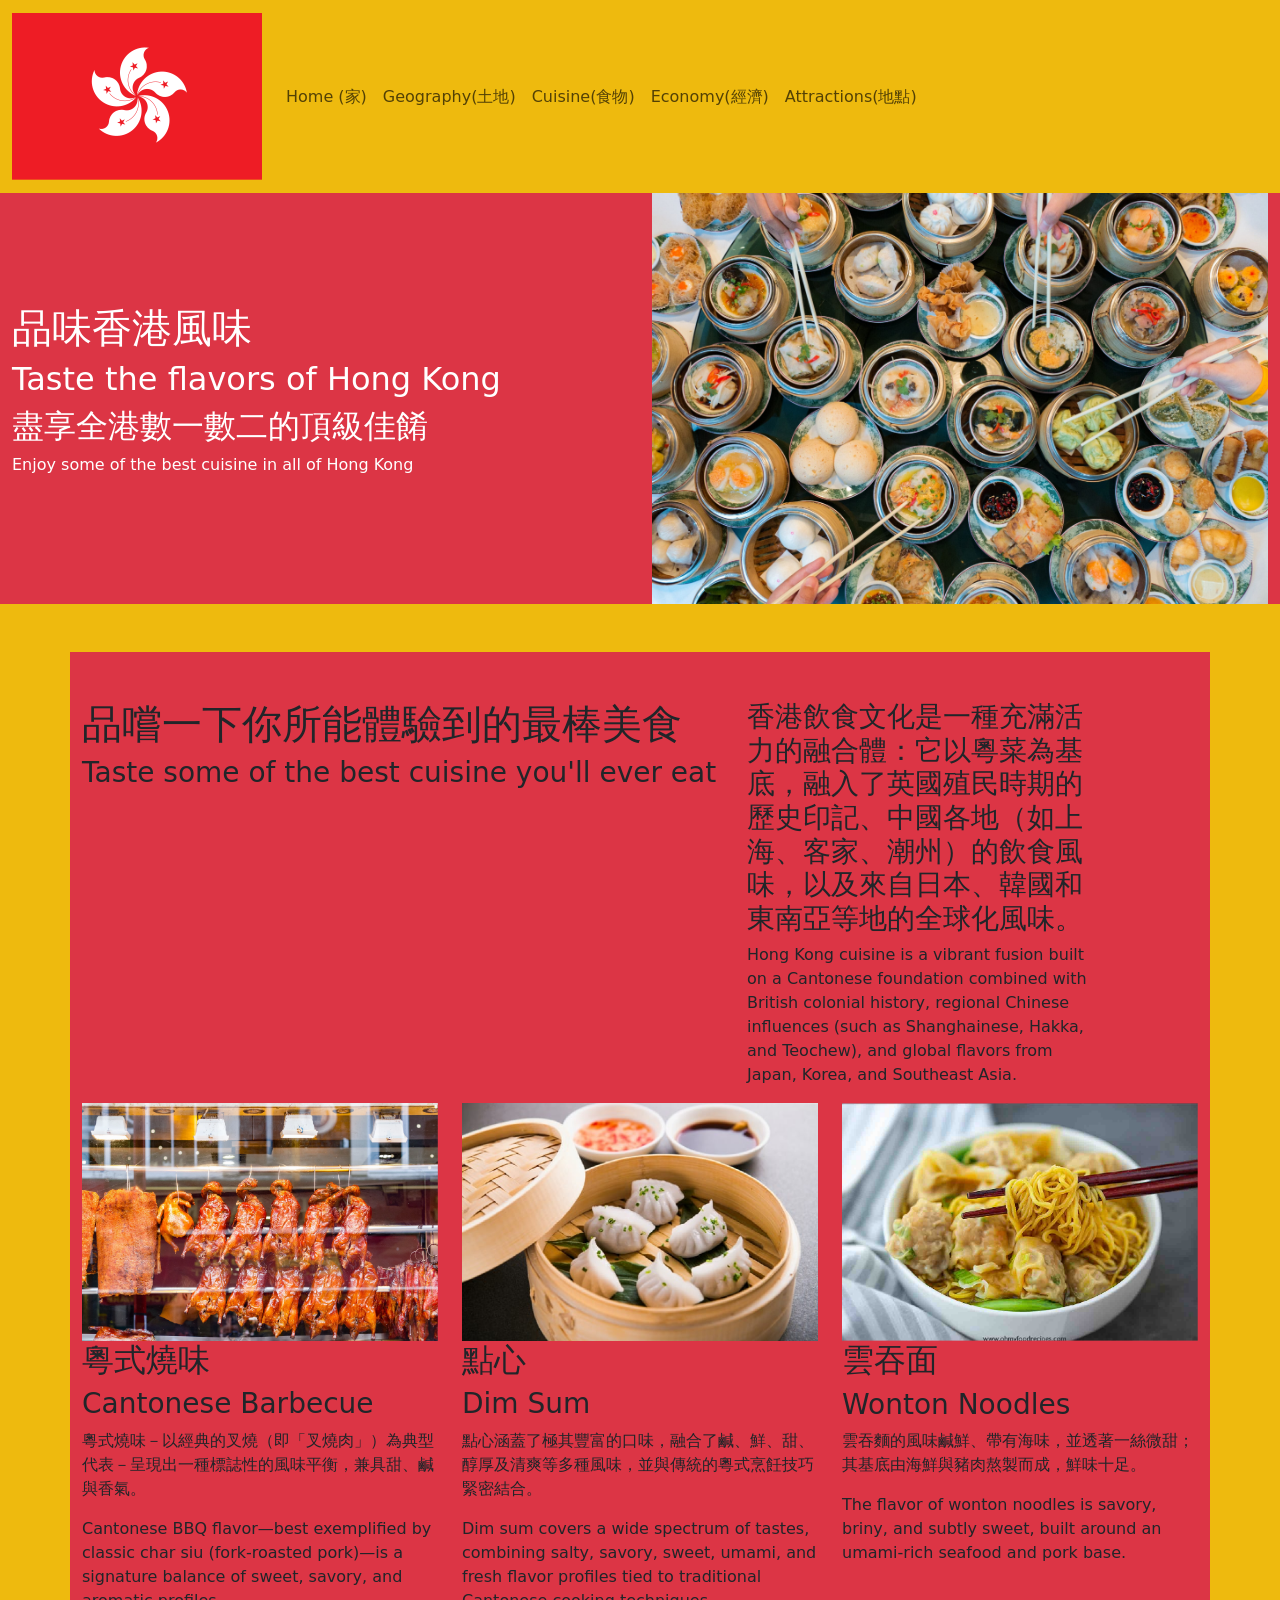
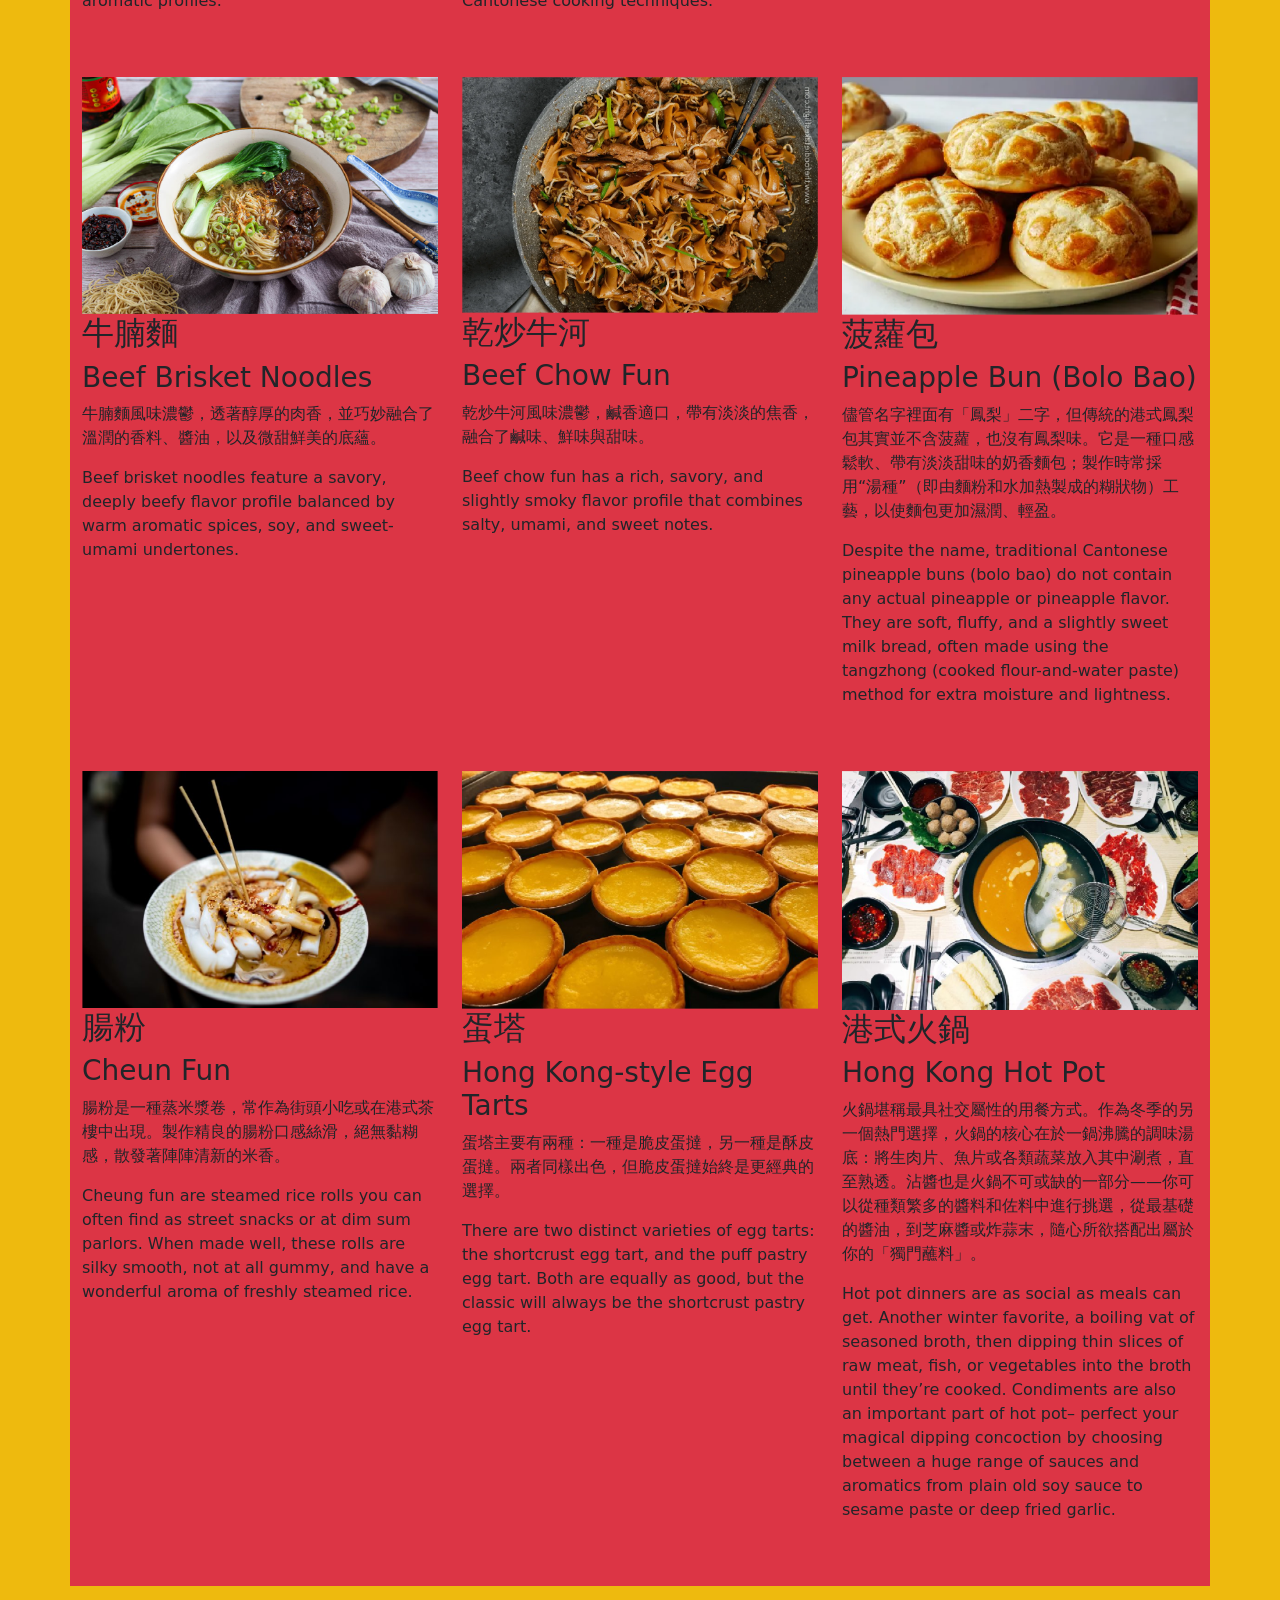
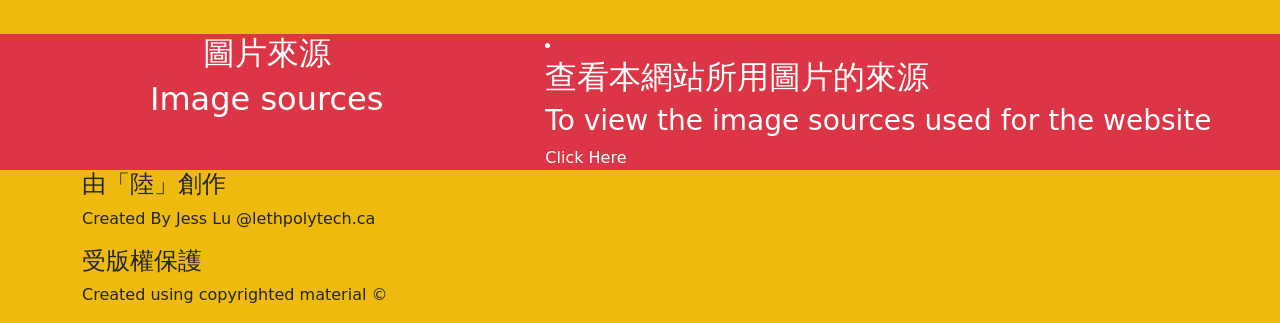
<file: hometown_website/css/cuisine.html>
<!DOCTYPE html>
<html lang="en">

<head>
    <meta charset="UTF-8">
    <meta name="viewport" content="width=device-width, initial-scale=1.0">
    <title>Hometown</title>

    <!-- Latest compiled and minified CSS -->
    <link href="https://cdn.jsdelivr.net/npm/bootstrap@5.3.8/dist/css/bootstrap.min.css" rel="stylesheet">

    <link rel="stylesheet" href="https://cdn.jsdelivr.net/npm/bootstrap-icons@1.13.2/font/bootstrap-icons.min.css">

    <!-- custom css -->
    <link href="home.css" rel="stylesheet">

    <!-- Latest compiled JavaScript -->
    <script src="https://cdn.jsdelivr.net/npm/bootstrap@5.3.8/dist/js/bootstrap.bundle.min.js"></script>

</head>

<body>

    <!-------------------Collapsing Navbar-------------->
    <nav id="geoNav" class="navbar navbar-expand-sm navbar-light">
        <div class="container-fluid">
            <a class="navbar-brand" href="index.html">
                <img src="../images/HK_Flag.webp" alt=" Hong Kong">
            </a><button class="navbar-toggler" type="button" data-bs-toggle="collapse"
                data-bs-target="#collapsibleNavbar">
                <span class="navbar-toggler-icon"></span>
            </button>
            <div class="collapse navbar-collapse" id="collapsibleNavbar">

                <ul class="navbar-nav">
                    <li class="nav-item">
                        <a class="nav-link" href="index.html">Home (家)</a>
                    </li>
                    <li class="nav-item">
                        <a class="nav-link" href="geography.html">Geography(土地)</a>
                    </li>
                    <li class="nav-item">
                        <a class="nav-link" href="cuisine.html">Cuisine(食物)</a>
                    <li class="nav-item">
                        <a class="nav-link" href="economy.html">Economy(經濟)</a>
                    </li>
                    <li class="nav-item">
                        <a class="nav-link" href="attractions.html">Attractions(地點)</a>
                    </li>

                    </li>
                </ul>
            </div>
        </div>
    </nav>


    <!-------------------Header------------------------->

    <header class="bg-danger text-white">
        <div class="container-fluid">
            <div class="row">
                <div class="col-sm-6 my-auto">
                    <h1>品味香港風味</h1>
                    <h2>Taste the flavors of Hong Kong</h2>
                    <h2>盡享全港數一數二的頂級佳餚</h2>
                    <p>Enjoy some of the best cuisine in all of Hong Kong</p>
                </div>
                <div class="col-sm-6">
                    <img class="img-fluid" src="../images/hong-kong-dim-sum-scaled.jpg" alt="Hong Kong Dim Sum">
                </div>
            </div> <!--end row-->
        </div> <!--ends container-->
    </header>
    <!-- --------------------Main Content------------ -->

    <main>
        <div class="container py-5 my-5 bg-danger">

            <div class="row">
                <div class="col-sm-7">
                    <h1>品嚐一下你所能體驗到的最棒美食</h1>
                    <h3>Taste some of the best cuisine you'll ever eat</h3>
                </div>
                <div class="col-sm-4">
                    <h3>香港飲食文化是一種充滿活力的融合體：它以粵菜為基底，融入了英國殖民時期的歷史印記、中國各地（如上海、客家、潮州）的飲食風味，以及來自日本、韓國和東南亞等地的全球化風味。</h3>
                    <p>Hong Kong cuisine is a vibrant fusion built on a Cantonese foundation combined with British
                        colonial history, regional Chinese influences (such as Shanghainese, Hakka, and Teochew), and
                        global flavors from Japan, Korea, and Southeast Asia.
                    </p>
                </div>

            </div>

            <div class="row">
                <div class="col-sm-4"> <img class="img-fluid" src="../images/cantonesebbq.png">
                    <h2>粵式燒味</h2>
                    <h3>Cantonese Barbecue</h3>
                    <p>粵式燒味－以經典的叉燒（即「叉燒肉」）為典型代表－呈現出一種標誌性的風味平衡，兼具甜、鹹與香氣。</p>
                    <p>Cantonese BBQ flavor—best exemplified by classic char siu (fork-roasted pork)—is a signature
                        balance of sweet, savory, and aromatic profiles.</p>
                </div>
                <div class="col-sm-4"><img class="img-fluid" src="../images/dimsum.png">
                    <h2>點心 </h2>
                    <h3>Dim Sum</h3>
                    <p>點心涵蓋了極其豐富的口味，融合了鹹、鮮、甜、醇厚及清爽等多種風味，並與傳統的粵式烹飪技巧緊密結合。</p>
                    <p>Dim sum covers a wide spectrum of tastes, combining salty, savory, sweet, umami, and fresh flavor
                        profiles tied to traditional Cantonese cooking techniques.</p>
                </div>
                <div class="col-sm-4"><img class="img-fluid" src="../images/wontonnoodles.png">
                    <h2>雲吞面 </h2>
                    <h3>Wonton Noodles
                    </h3>
                    <p>雲吞麵的風味鹹鮮、帶有海味，並透著一絲微甜；其基底由海鮮與豬肉熬製而成，鮮味十足。</p>
                    <p>The flavor of wonton noodles is savory, briny, and subtly sweet, built around an
                        umami-rich seafood and pork base.</p>
                </div>
            </div>

            <div class="row mt-5">
                <div class="col-sm-4"> <img class="img-fluid" src="../images/Beefbrisketnoodles.png">
                    <h2>牛腩麵</h2>
                    <h3>Beef Brisket Noodles</h3>
                    <p>牛腩麵風味濃鬱，透著醇厚的肉香，並巧妙融合了溫潤的香料、醬油，以及微甜鮮美的底蘊。</p>
                    <p>Beef brisket noodles feature a savory, deeply beefy flavor profile balanced by warm aromatic
                        spices, soy, and sweet-umami undertones.</p>
                </div>
                <div class="col-sm-4"><img class="img-fluid" src="../images/beefchowfun.png">
                    <h2>乾炒牛河</h2>
                    <h3>Beef Chow Fun</h3>
                    <p>乾炒牛河風味濃鬱，鹹香適口，帶有淡淡的焦香，融合了鹹味、鮮味與甜味。</p>
                    <p> Beef chow fun has a rich, savory, and slightly smoky flavor profile that combines salty, umami,
                        and sweet notes.</p>
                </div>
                <div class="col-sm-4"><img class="img-fluid" src="../images/pineapplebao.png">
                    <h2>菠蘿包 </h2>
                    <h3>Pineapple Bun (Bolo Bao)</h3>
                    <p>儘管名字裡面有「鳳梨」二字，但傳統的港式鳳梨包其實並不含菠蘿，也沒有鳳梨味。它是一種口感鬆軟、帶有淡淡甜味的奶香麵包；製作時常採用“湯種”（即由麵粉和水加熱製成的糊狀物）工藝，以使麵包更加濕潤、輕盈。
                    </p>
                    <p>Despite the name, traditional Cantonese pineapple buns (bolo bao) do not contain any actual
                        pineapple or pineapple flavor. They are soft, fluffy, and a slightly sweet milk bread, often
                        made using the tangzhong (cooked flour-and-water paste) method for extra moisture and lightness.
                    </p>
                </div>
            </div>
            <div class="row mt-5">
                <div class="col-sm-4"> <img class="img-fluid" src="../images/cheungfun.png">
                    <h2>腸粉</h2>
                    <h3> Cheun Fun</h3>
                    <p>腸粉是一種蒸米漿卷，常作為街頭小吃或在港式茶樓中出現。製作精良的腸粉口感絲滑，絕無黏糊感，散發著陣陣清新的米香。</p>
                    <p>Cheung fun are steamed rice rolls you can often find as street
                        snacks or at dim sum parlors. When made well, these rolls are silky smooth, not at all gummy,
                        and have a wonderful aroma of freshly steamed rice.</p>
                </div>
                <div class="col-sm-4"><img class="img-fluid" src="../images/hkeggtart.png">
                    <h2>蛋塔</h2>
                    <h3>Hong Kong-style Egg Tarts</h3>
                    <p>蛋塔主要有兩種：一種是脆皮蛋撻，另一種是酥皮蛋撻。兩者同樣出色，但脆皮蛋撻始終是更經典的選擇。
                    </p>
                    <p>There are two distinct varieties of egg tarts: the shortcrust egg tart, and the puff pastry egg
                        tart. Both are equally as good, but the classic will always be the shortcrust pastry
                        egg tart.</p>
                </div>
                <div class="col-sm-4"><img class="img-fluid" src="../images/hotpot.png">
                    <h2>港式火鍋 </h2>
                    <h3>Hong Kong Hot Pot</h3>
                    <p>火鍋堪稱最具社交屬性的用餐方式。作為冬季的另一個熱門選擇，火鍋的核心在於一鍋沸騰的調味湯底：將生肉片、魚片或各類蔬菜放入其中涮煮，直至熟透。沾醬也是火鍋不可或缺的一部分——你可以從種類繁多的醬料和佐料中進行挑選，從最基礎的醬油，到芝麻醬或炸蒜末，隨心所欲搭配出屬於你的「獨門蘸料」。
                    </p>
                    <p>Hot pot dinners are as social as meals can get. Another winter favorite, a boiling vat of
                        seasoned broth, then dipping thin slices of raw meat, fish, or vegetables into the broth until
                        they’re cooked. Condiments are also an important part of hot pot– perfect your magical dipping
                        concoction by choosing between a huge range of sauces and aromatics from plain old soy sauce to
                        sesame paste or deep fried garlic.


                    </p>
                </div>
            </div>
        </div><!--ends container-->

    </main>


    <!-- -------------------Newsletter---------------- -->
    <section class="bg-danger">
        <div class="container-fluid">
            <div class="row">
                <div class="col-sm-5 text-white text-center">
                    <h2> 圖片來源</h2>
                    <h2>Image sources</h2>

                </div>
                <div class="col-sm-7 text-white">
                    <li class="nav-item">
                        <h2>查看本網站所用圖片的來源</h2>
                        <h3>To view the image sources used for the website</h3>
                        <a class="nav-link" href="sources.html">Click Here</a>
                    </li>
                </div>
            </div>
        </div>
    </section>
    <!-- ------------------Footer--------------------- -->
    <footer>
        <div class="container">
            <div class="row">
                <div class="col-sm-12">
                    <h4>由「陸」創作</h4>
                    <p> Created By Jess Lu @lethpolytech.ca</p>


                </div>
            </div>

            <div class="row">
                <div class="col-sm-12 ">
                    <h4>受版權保護</h4>
                    <p>Created using copyrighted material ©</p>
                </div>


            </div>
        </div>
    </footer>
</body>

</html>
</file>
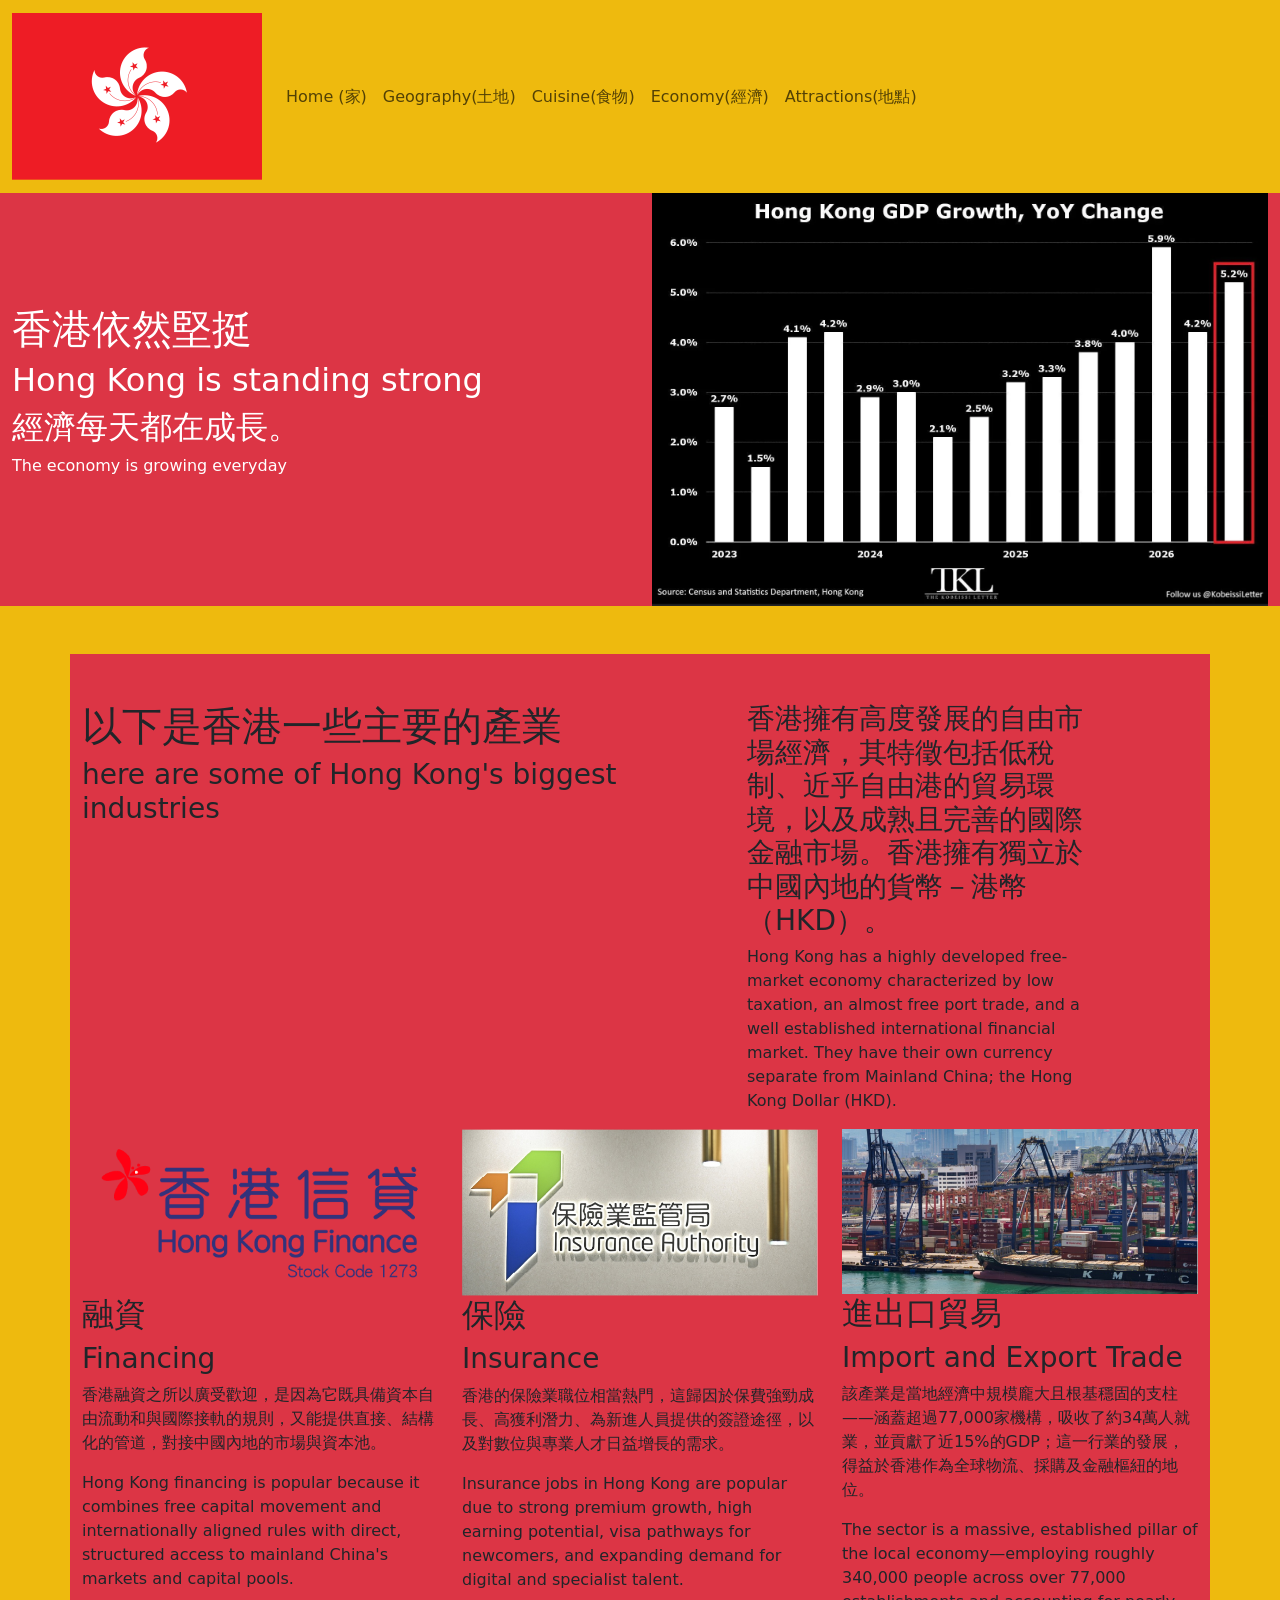
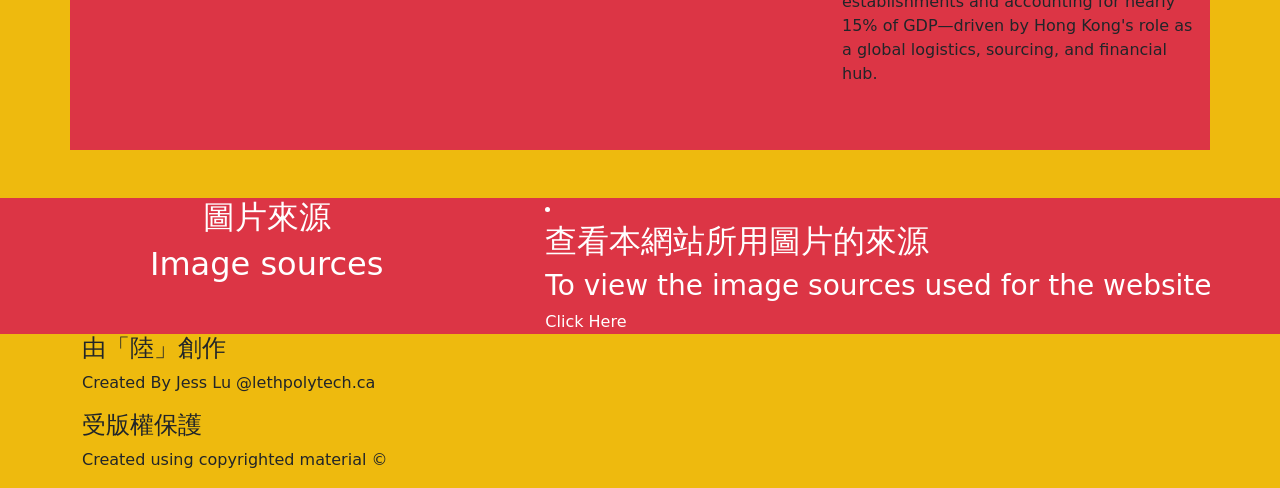
<file: hometown_website/css/economy.html>
<!DOCTYPE html>
<html lang="en">

<head>
    <meta charset="UTF-8">
    <meta name="viewport" content="width=device-width, initial-scale=1.0">
    <title>Hometown</title>

    <!-- Latest compiled and minified CSS -->
    <link href="https://cdn.jsdelivr.net/npm/bootstrap@5.3.8/dist/css/bootstrap.min.css" rel="stylesheet">

    <link rel="stylesheet" href="https://cdn.jsdelivr.net/npm/bootstrap-icons@1.13.2/font/bootstrap-icons.min.css">

    <!-- custom css -->
    <link href="home.css" rel="stylesheet">

    <!-- Latest compiled JavaScript -->
    <script src="https://cdn.jsdelivr.net/npm/bootstrap@5.3.8/dist/js/bootstrap.bundle.min.js"></script>

</head>

<body>

    <!-------------------Collapsing Navbar-------------->
    <nav class="navbar navbar-expand-sm navbar-light">
        <div class="container-fluid">
            <a class="navbar-brand" href="index.html">
                <img src="../images/HK_Flag.webp" alt=" Hong Kong">
            </a><button class="navbar-toggler" type="button" data-bs-toggle="collapse"
                data-bs-target="#collapsibleNavbar">
                <span class="navbar-toggler-icon"></span>
            </button>
            <div class="collapse navbar-collapse" id="collapsibleNavbar">

                <ul class="navbar-nav">
                    <li class="nav-item">
                        <a class="nav-link" href="index.html">Home (家)</a>
                    </li>
                    <li class="nav-item">
                        <a class="nav-link" href="geography.html">Geography(土地)</a>
                    </li>
                    <li class="nav-item">
                        <a class="nav-link" href="cuisine.html">Cuisine(食物)</a>
                    <li class="nav-item">
                        <a class="nav-link" href="economy.html">Economy(經濟)</a>
                    </li>
                    <li class="nav-item">
                        <a class="nav-link" href="attractions.html">Attractions(地點)</a>
                    </li>

                    </li>
                </ul>
            </div>
        </div>
    </nav>


    <!-------------------Header------------------------->

    <header class="bg-danger text-white">
        <div class="container-fluid">
            <div class="row">
                <div class="col-sm-6 my-auto">
                    <h1>香港依然堅挺</h1>
                    <h2>Hong Kong is standing strong</h2>
                    <h2>經濟每天都在成長。</h2>
                    <p>The economy is growing everyday</p>
                </div>
                <div class="col-sm-6">
                    <img class="img-fluid" src="../images/economychart.webp" alt="Hong Kong Cityscape">
                </div>
            </div> <!--end row-->
        </div> <!--ends container-->
    </header>
    <!-- --------------------Main Content------------ -->

    <main>
        <div class="container py-5 my-5 bg-danger">

            <div class="row">
                <div class="col-sm-7">
                    <h1>以下是香港一些主要的產業</h1>
                    <h3>here are some of Hong Kong's biggest industries</h3>
                </div>
                <div class="col-sm-4">
                    <h3>香港擁有高度發展的自由市場經濟，其特徵包括低稅制、近乎自由港的貿易環境，以及成熟且完善的國際金融市場。香港擁有獨立於中國內地的貨幣－港幣（HKD）。</h3>
                    <p> Hong Kong has a highly developed free-market economy characterized by low taxation, an almost
                        free port trade, and a well established international financial market. They have their own
                        currency separate from Mainland China; the Hong Kong Dollar (HKD).</p>
                </div>

            </div>

            <div class="row">
                <div class="col-sm-4"> <img class="img-fluid" src="../images/financelogo.png">
                    <h2>融資</h2>
                    <h3>Financing</h3>
                    <p>香港融資之所以廣受歡迎，是因為它既具備資本自由流動和與國際接軌的規則，又能提供直接、結構化的管道，對接中國內地的市場與資本池。</p>
                    <p>Hong Kong financing is popular because it combines free capital movement and internationally
                        aligned rules with direct, structured access to mainland China's markets and capital pools.</p>
                </div>
                <div class="col-sm-4"><img class="img-fluid" src="../images/insurancelogo.png">
                    <h2>保險</h2>
                    <h3>Insurance</h3>
                    <p>香港的保險業職位相當熱門，這歸因於保費強勁成長、高獲利潛力、為新進人員提供的簽證途徑，以及對數位與專業人才日益增長的需求。</p>
                    <p>Insurance jobs in Hong Kong are popular due to strong premium growth, high earning potential,
                        visa pathways for newcomers, and expanding demand for digital and specialist talent.</p>
                </div>
                <div class="col-sm-4"><img class="img-fluid" src="../images/importexport.png">
                    <h2>進出口貿易</h2>
                    <h3>Import and Export Trade</h3>
                    <p>該產業是當地經濟中規模龐大且根基穩固的支柱——涵蓋超過77,000家機構，吸收了約34萬人就業，並貢獻了近15%的GDP；這一行業的發展，得益於香港作為全球物流、採購及金融樞紐的地位。</p>
                    <p>The sector is a massive, established pillar of the local economy—employing roughly 340,000 people
                        across over 77,000 establishments and accounting for nearly 15% of GDP—driven by Hong Kong's
                        role as a global logistics, sourcing, and financial hub.</p>
                </div>
            </div>
        </div><!--ends container-->
    </main>


    <!-- -------------------Newsletter---------------- -->
    <section class="bg-danger">
        <div class="container-fluid">
            <div class="row">
                <div class="col-sm-5 text-white text-center">
                    <h2> 圖片來源</h2>
                    <h2>Image sources</h2>

                </div>
                <div class="col-sm-7 text-white">
                    <li class="nav-item">
                        <h2>查看本網站所用圖片的來源</h2>
                        <h3>To view the image sources used for the website</h3>
                        <a class="nav-link" href="sources.html">Click Here</a>
                    </li>
                </div>
            </div>
        </div>
    </section>
    <!-- ------------------Footer--------------------- -->
    <footer>
        <div class="container">
            <div class="row">
                <div class="col-sm-12">
                    <h4>由「陸」創作</h4>
                    <p> Created By Jess Lu @lethpolytech.ca</p>


                </div>
            </div>

            <div class="row">
                <div class="col-sm-12 ">
                    <h4>受版權保護</h4>
                    <p>Created using copyrighted material ©</p>
                </div>


            </div>
        </div>
    </footer>
</body>

</html>
</file>
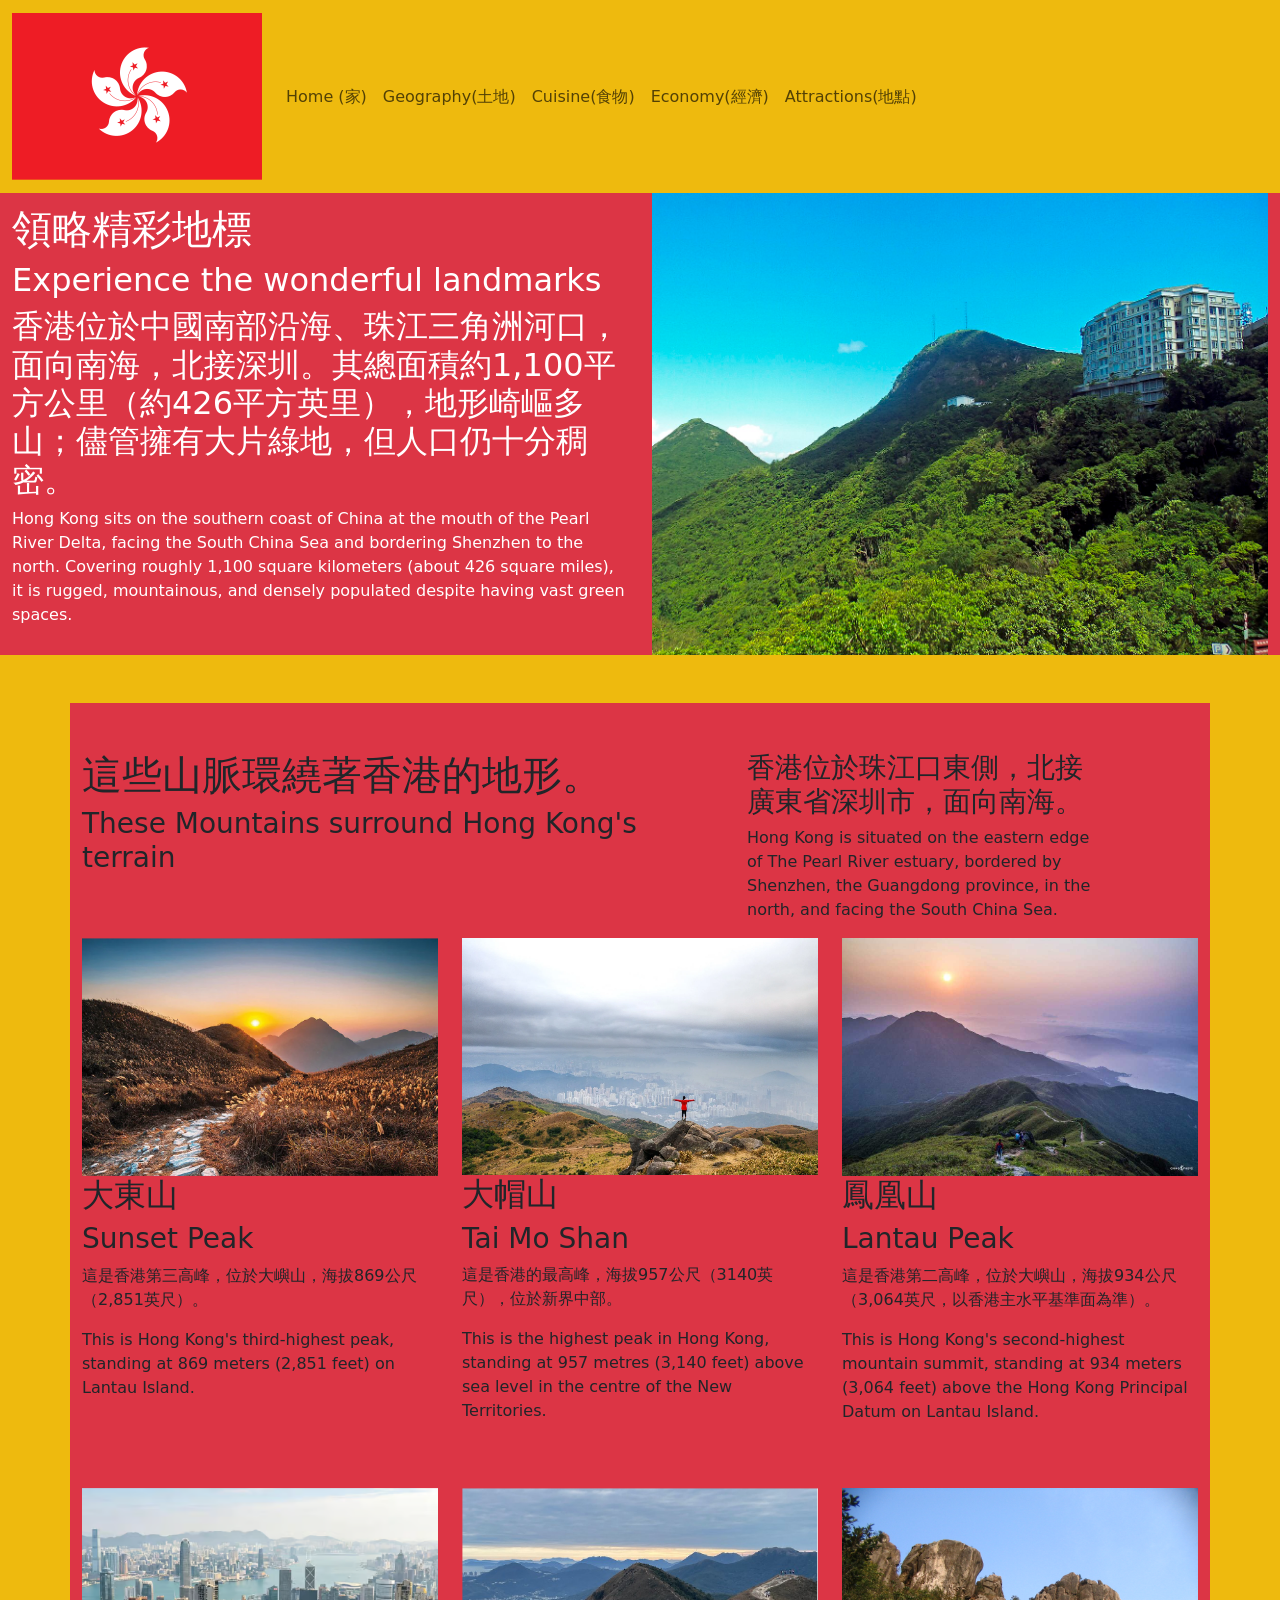
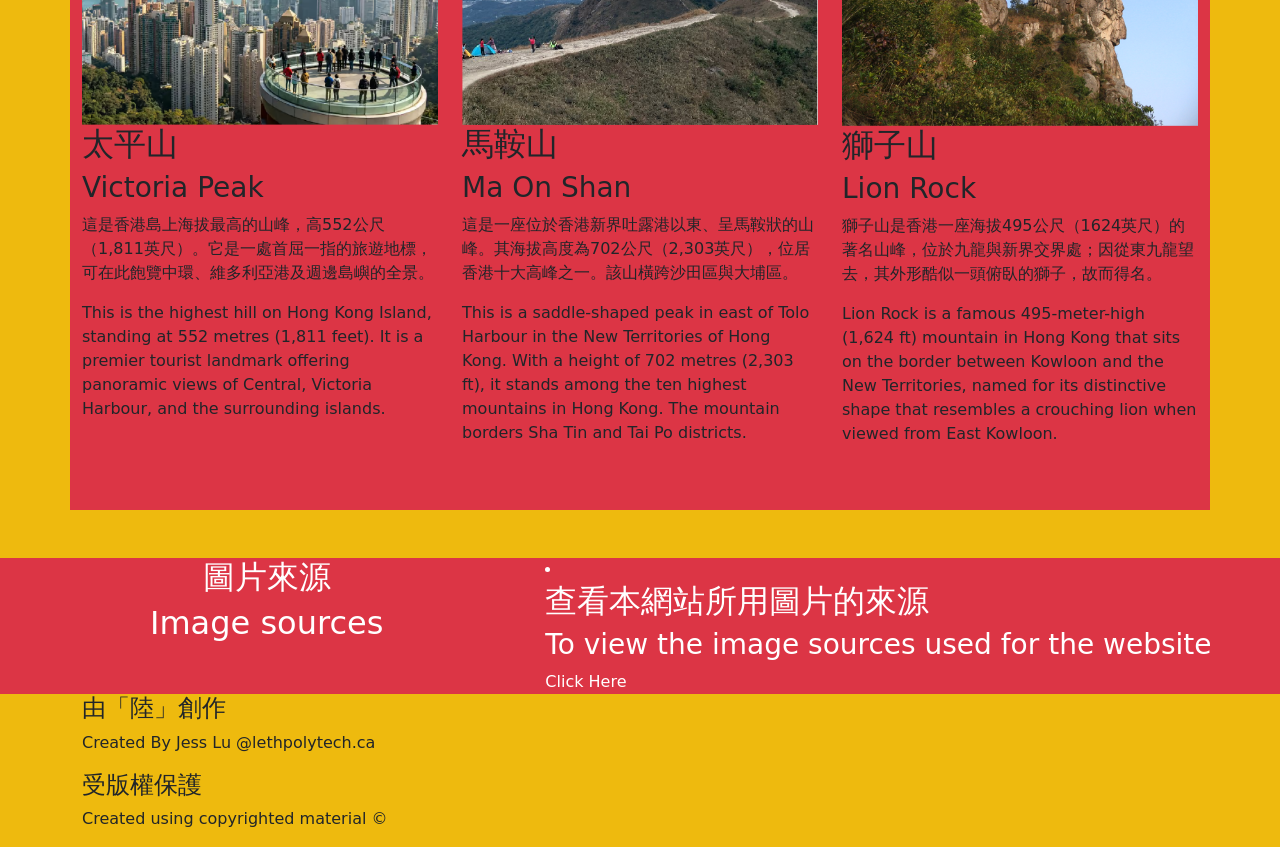
<file: hometown_website/css/geography.html>
<!DOCTYPE html>
<html lang="en">

<head>
    <meta charset="UTF-8">
    <meta name="viewport" content="width=device-width, initial-scale=1.0">
    <title>Hometown</title>

    <!-- Latest compiled and minified CSS -->
    <link href="https://cdn.jsdelivr.net/npm/bootstrap@5.3.8/dist/css/bootstrap.min.css" rel="stylesheet">

    <link rel="stylesheet" href="https://cdn.jsdelivr.net/npm/bootstrap-icons@1.13.2/font/bootstrap-icons.min.css">

    <!-- custom css -->
    <link href="home.css" rel="stylesheet">

    <!-- Latest compiled JavaScript -->
    <script src="https://cdn.jsdelivr.net/npm/bootstrap@5.3.8/dist/js/bootstrap.bundle.min.js"></script>

</head>

<body>

    <!-------------------Collapsing Navbar-------------->
    <nav id="geoNav" class="navbar navbar-expand-sm navbar-light">
        <div class="container-fluid">
            <a class="navbar-brand" href="index.html">
                <img src="../images/HK_Flag.webp" alt=" Hong Kong">
            </a><button class="navbar-toggler" type="button" data-bs-toggle="collapse"
                data-bs-target="#collapsibleNavbar">
                <span class="navbar-toggler-icon"></span>
            </button>
            <div class="collapse navbar-collapse" id="collapsibleNavbar">

                <ul class="navbar-nav">
                    <li class="nav-item">
                        <a class="nav-link" href="index.html">Home (家)</a>
                    </li>
                    <li class="nav-item">
                        <a class="nav-link" href="geography.html">Geography(土地)</a>
                    </li>
                    <li class="nav-item">
                        <a class="nav-link" href="cuisine.html">Cuisine(食物)</a>
                    <li class="nav-item">
                        <a class="nav-link" href="economy.html">Economy(經濟)</a>
                    </li>
                    <li class="nav-item">
                        <a class="nav-link" href="attractions.html">Attractions(地點)</a>
                    </li>

                    </li>
                </ul>
            </div>
        </div>
    </nav>


    <!-------------------Header------------------------->

    <header class="bg-danger text-white">
        <div class="container-fluid">
            <div class="row">
                <div class="col-sm-6 my-auto">
                    <h1>領略精彩地標</h1>
                    <h2>Experience the wonderful landmarks</h2>
                    <h2>香港位於中國南部沿海、珠江三角洲河口，面向南海，北接深圳。其總面積約1,100平方公里（約426平方英里），地形崎嶇多山；儘管擁有大片綠地，但人口仍十分稠密。</h2>
                    <p>Hong Kong sits on the southern coast of China at the mouth of the Pearl River Delta, facing the
                        South China Sea and bordering Shenzhen to the north. Covering roughly 1,100 square kilometers
                        (about 426 square miles), it is rugged, mountainous, and densely populated despite having vast
                        green spaces.</p>
                </div>
                <div class="col-sm-6">
                    <img class="img-fluid" src="../images/victoriapeak.jpg" alt="Hong Kong Cityscape">
                </div>
            </div> <!--end row-->
        </div> <!--ends container-->
    </header>
    <!-- --------------------Main Content------------ -->

    <main>
        <div class="container py-5 my-5 bg-danger">

            <div class="row">
                <div class="col-sm-7">
                    <h1>這些山脈環繞著香港的地形。</h1>
                    <h3>These Mountains surround Hong Kong's terrain</h3>
                </div>
                <div class="col-sm-4">
                    <h3>香港位於珠江口東側，北接廣東省深圳市，面向南海。</h3>
                    <p> Hong Kong is situated on the eastern edge of The Pearl River estuary, bordered by Shenzhen, the
                        Guangdong province, in the north, and facing the South China Sea.
                    </p>
                </div>

            </div>

            <div class="row">
                <div class="col-sm-4"> <img class="img-fluid" src="../images/sunsetpeak.png">
                    <h2>大東山</h2>
                    <h3>Sunset Peak</h3>
                    <p>這是香港第三高峰，位於大嶼山，海拔869公尺（2,851英尺）。</p>
                    <p>This is Hong Kong's third-highest peak, standing at 869 meters (2,851 feet) on Lantau Island.</p>
                </div>
                <div class="col-sm-4"><img class="img-fluid" src="../images/taimoshan.webp">
                    <h2>大帽山 </h2>
                    <h3>Tai Mo Shan</h3>
                    <p>這是香港的最高峰，海拔957公尺（3140英尺），位於新界中部。</p>
                    <p>This is the highest peak in Hong Kong, standing at 957 metres (3,140 feet) above sea level in the
                        centre of the New Territories.</p>
                </div>
                <div class="col-sm-4"><img class="img-fluid" src="../images/lantaupeak.jpg">
                    <h2>鳳凰山 </h2>
                    <h3>Lantau Peak</h3>
                    <p>這是香港第二高峰，位於大嶼山，海拔934公尺（3,064英尺，以香港主水平基準面為準）。</p>
                    <p>This is Hong Kong's second-highest mountain summit, standing at 934 meters (3,064 feet) above the
                        Hong Kong Principal Datum on Lantau Island.</p>
                </div>
            </div>

            <div class="row mt-5">
                <div class="col-sm-4"> <img class="img-fluid" src="../images/victoriapeak2.png">
                    <h2>太平山</h2>
                    <h3>Victoria Peak</h3>
                    <p>這是香港島上海拔最高的山峰，高552公尺（1,811英尺）。它是一處首屈一指的旅遊地標，可在此飽覽中環、維多利亞港及週邊島嶼的全景。</p>
                    <p>This is the highest hill on Hong Kong Island, standing at 552 metres (1,811 feet). It is a
                        premier tourist landmark offering panoramic views of Central, Victoria Harbour, and the
                        surrounding islands.</p>
                </div>
                <div class="col-sm-4"><img class="img-fluid" src="../images/MaOnShan.png">
                    <h2>馬鞍山 </h2>
                    <h3>Ma On Shan</h3>
                    <p>這是一座位於香港新界吐露港以東、呈馬鞍狀的山峰。其海拔高度為702公尺（2,303英尺），位居香港十大高峰之一。該山橫跨沙田區與大埔區。</p>
                    <p> This is a saddle-shaped peak in east of Tolo Harbour in the New Territories of Hong Kong. With a
                        height of 702 metres (2,303 ft), it stands among the ten highest mountains in Hong Kong. The
                        mountain borders Sha Tin and Tai Po districts.</p>
                </div>
                <div class="col-sm-4"><img class="img-fluid" src="../images/LionRock.png">
                    <h2>獅子山 </h2>
                    <h3>Lion Rock</h3>
                    <p>獅子山是香港一座海拔495公尺（1624英尺）的著名山峰，位於九龍與新界交界處；因從東九龍望去，其外形酷似一頭俯臥的獅子，故而得名。</p>
                    <p>Lion Rock is a famous 495-meter-high (1,624 ft) mountain in Hong Kong that sits on the border
                        between Kowloon and the New Territories, named for its distinctive shape that resembles a
                        crouching lion when viewed from East Kowloon.</p>
                </div>
            </div>
        </div><!--ends container-->

    </main>


    <!-- -------------------Newsletter---------------- -->
    <section class="bg-danger">
        <div class="container-fluid">
            <div class="row">
                <div class="col-sm-5 text-white text-center">
                    <h2> 圖片來源</h2>
                    <h2>Image sources</h2>

                </div>
                <div class="col-sm-7 text-white">
                    <li class="nav-item">
                        <h2>查看本網站所用圖片的來源</h2>
                        <h3>To view the image sources used for the website</h3>
                        <a class="nav-link" href="sources.html">Click Here</a>
                    </li>
                </div>
            </div>
        </div>
    </section>
    <!-- ------------------Footer--------------------- -->
    <footer>
        <div class="container">
            <div class="row">
                <div class="col-sm-12">
                    <h4>由「陸」創作</h4>
                    <p> Created By Jess Lu @lethpolytech.ca</p>


                </div>
            </div>

            <div class="row">
                <div class="col-sm-12 ">
                    <h4>受版權保護</h4>
                    <p>Created using copyrighted material ©</p>
                </div>


            </div>
        </div>
    </footer>
</body>

</html>
</file>
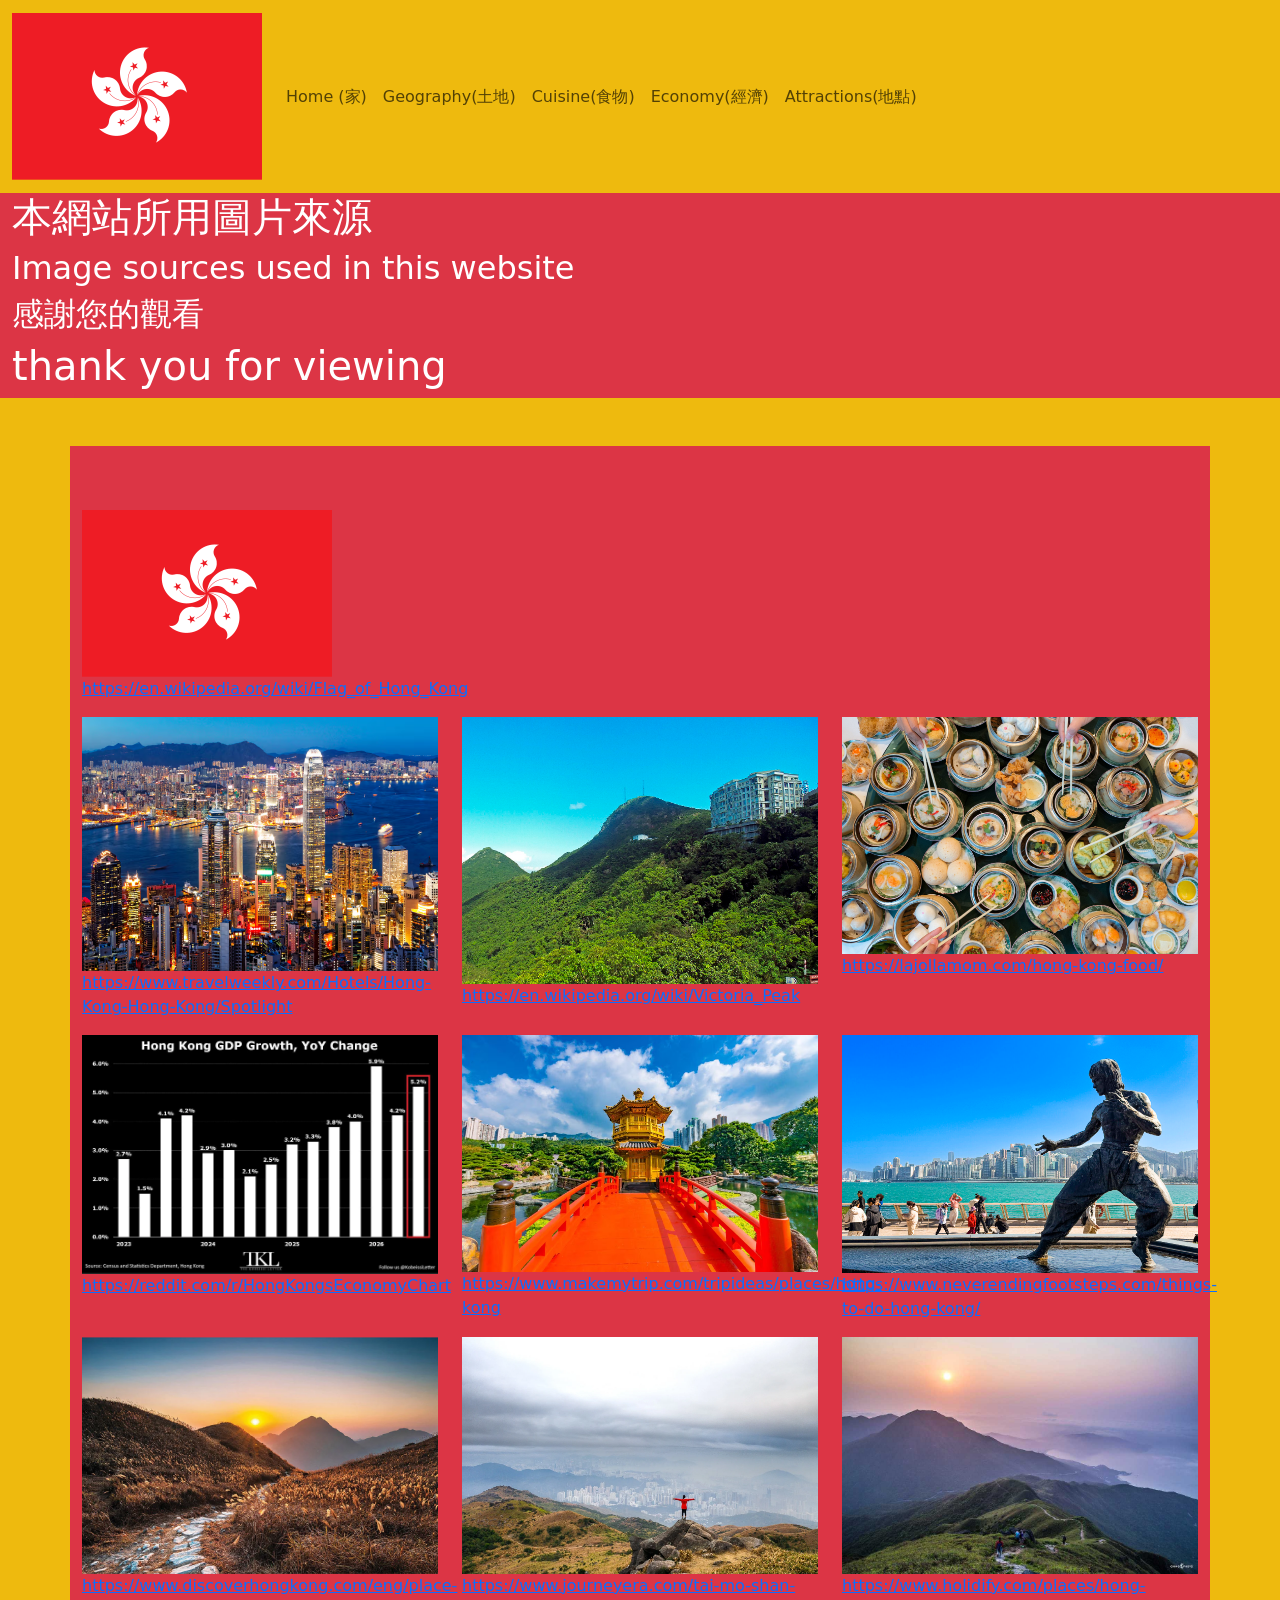
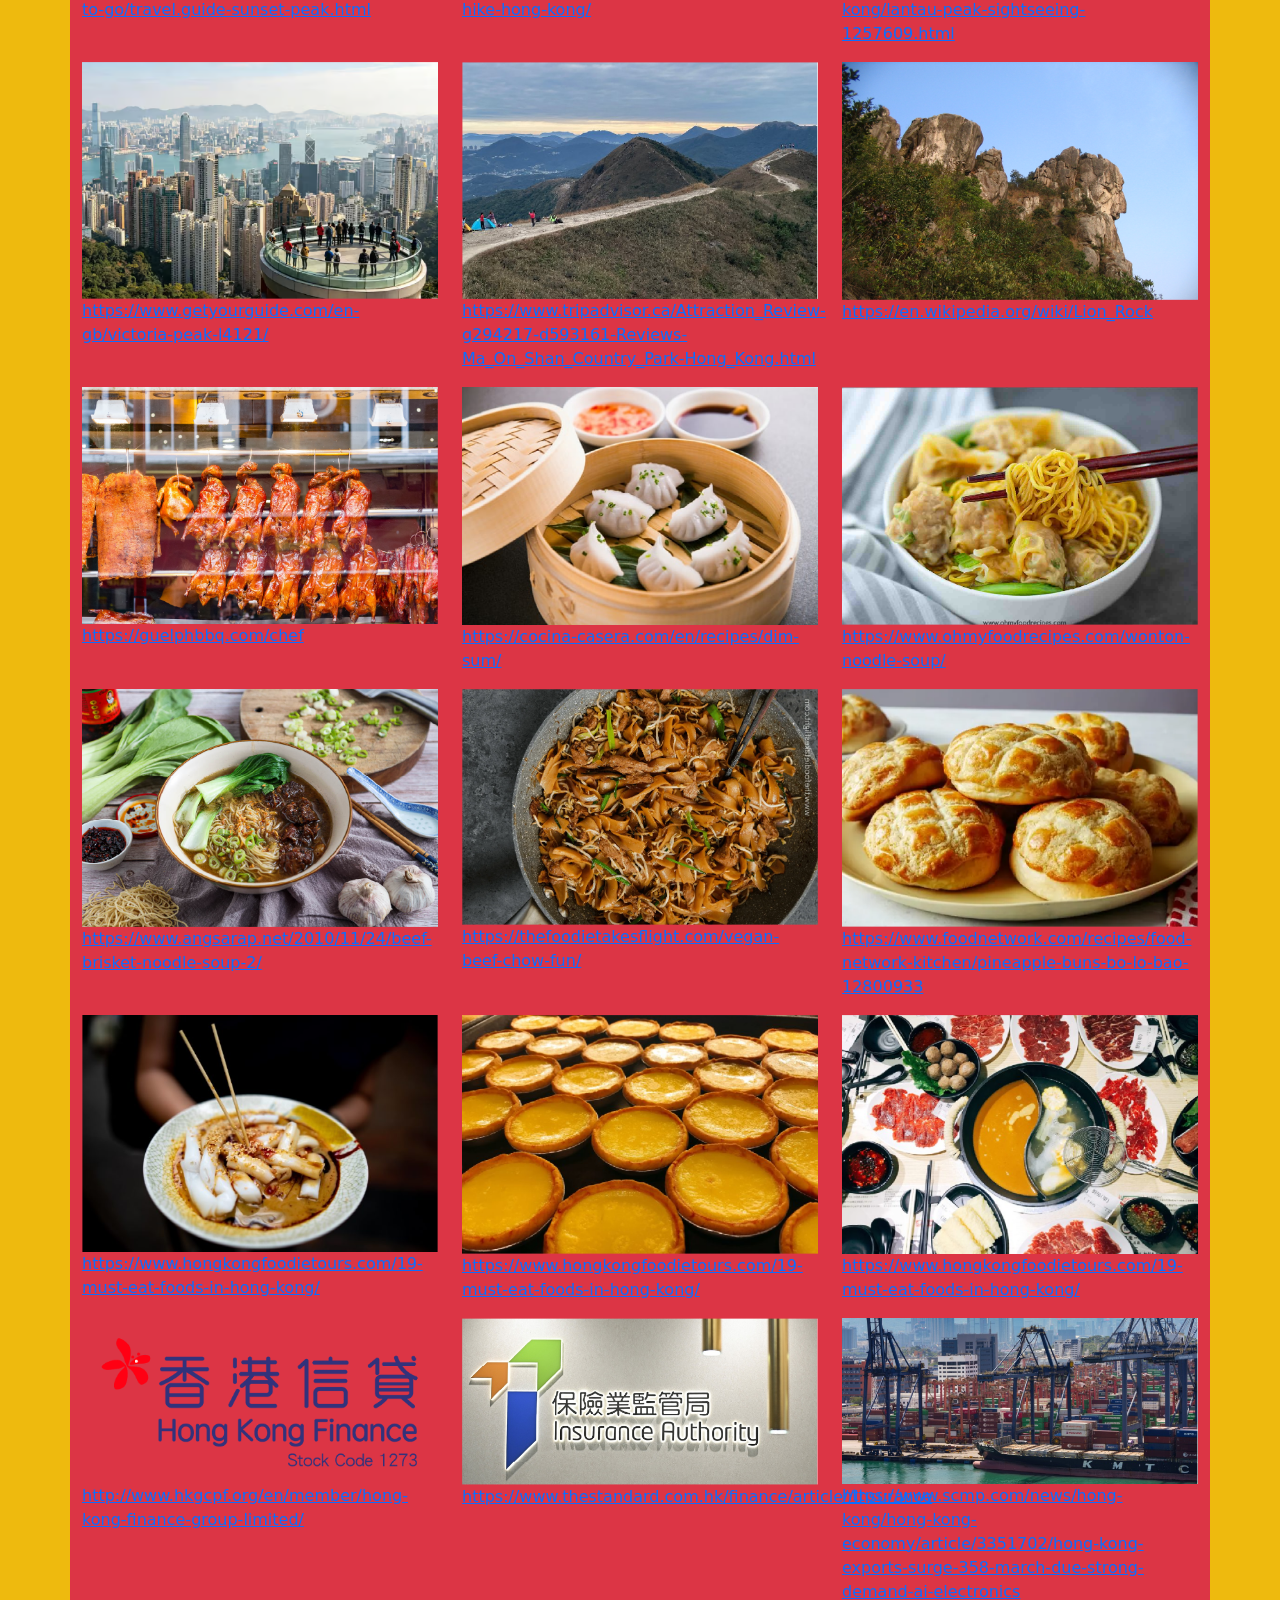
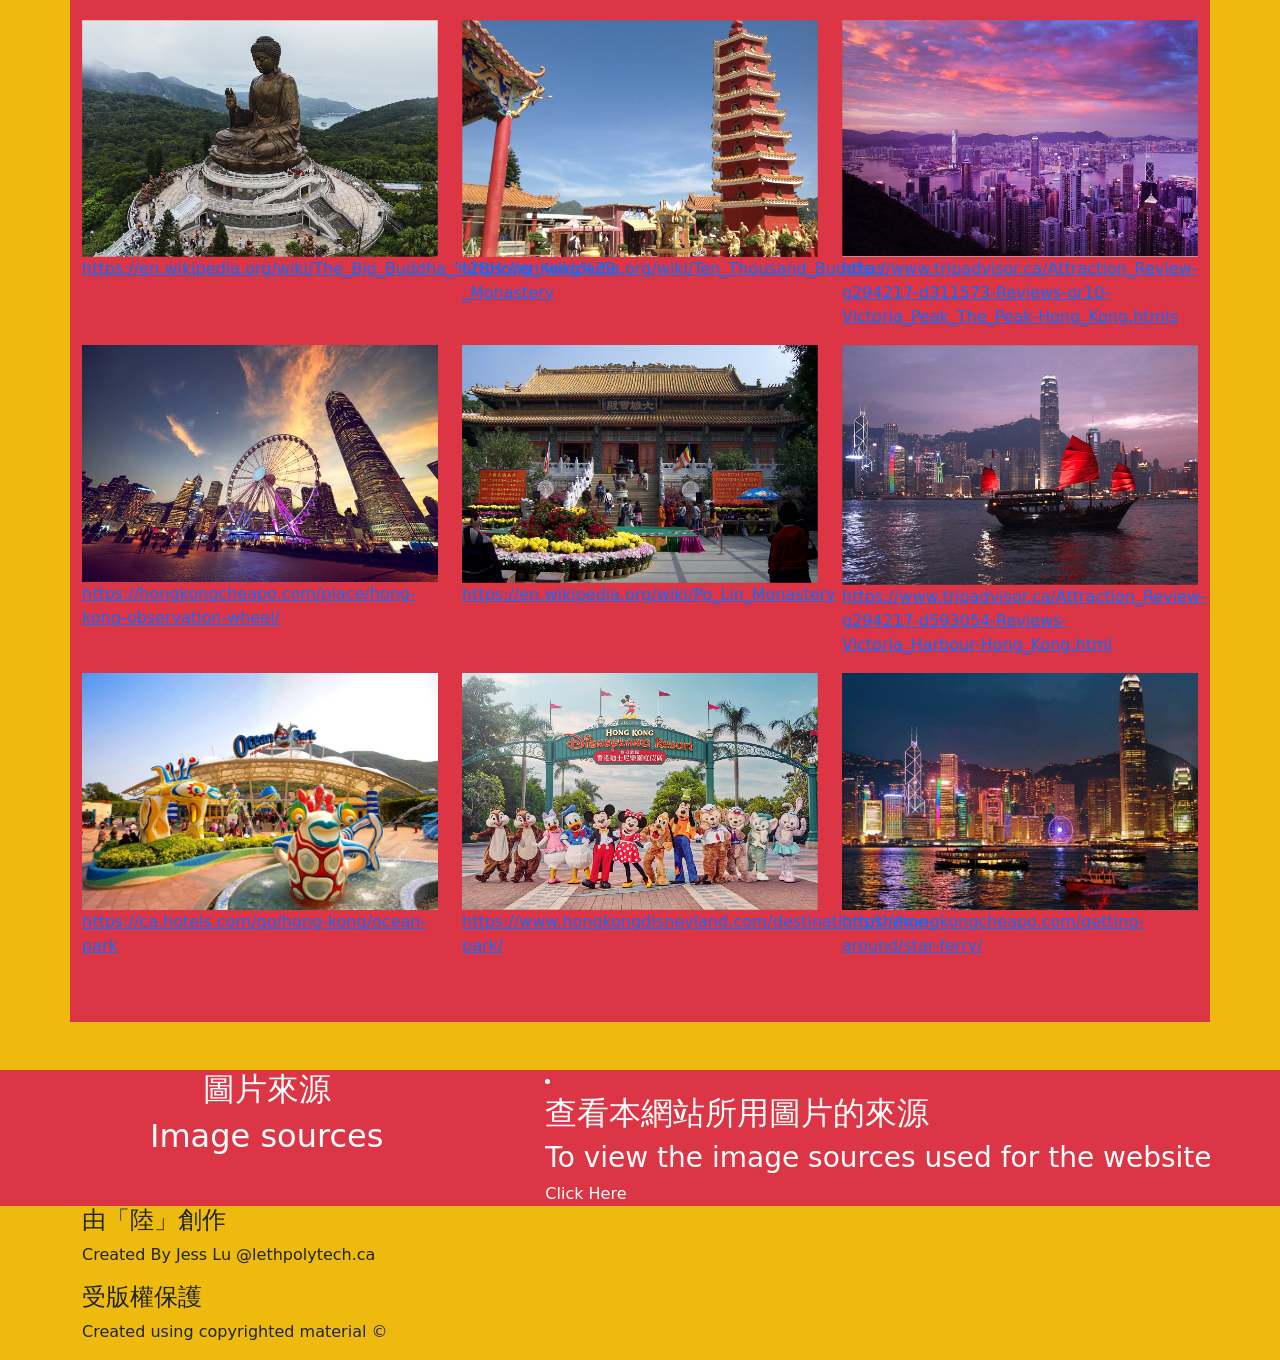
<file: hometown_website/css/sources.html>
<!DOCTYPE html>
<html lang="en">

<head>
    <meta charset="UTF-8">
    <meta name="viewport" content="width=device-width, initial-scale=1.0">
    <title>Hometown</title>

    <!-- Latest compiled and minified CSS -->
    <link href="https://cdn.jsdelivr.net/npm/bootstrap@5.3.8/dist/css/bootstrap.min.css" rel="stylesheet">

    <link rel="stylesheet" href="https://cdn.jsdelivr.net/npm/bootstrap-icons@1.13.2/font/bootstrap-icons.min.css">

    <!-- custom css -->
    <link href="home.css" rel="stylesheet">

    <!-- Latest compiled JavaScript -->
    <script src="https://cdn.jsdelivr.net/npm/bootstrap@5.3.8/dist/js/bootstrap.bundle.min.js"></script>

</head>

<body>

    <!-------------------Collapsing Navbar-------------->
    <nav class="navbar navbar-expand-sm navbar-light">
        <div class="container-fluid">
            <a class="navbar-brand" href="index.html">
                <img src="../images/HK_Flag.webp" alt=" Hong Kong">
            </a><button class="navbar-toggler" type="button" data-bs-toggle="collapse"
                data-bs-target="#collapsibleNavbar">
                <span class="navbar-toggler-icon"></span>
            </button>
            <div class="collapse navbar-collapse" id="collapsibleNavbar">

                <ul class="navbar-nav">
                    <li class="nav-item">
                        <a class="nav-link" href="index.html">Home (家)</a>
                    </li>
                    <li class="nav-item">
                        <a class="nav-link" href="geography.html">Geography(土地)</a>
                    </li>
                    <li class="nav-item">
                        <a class="nav-link" href="cuisine.html">Cuisine(食物)</a>
                    <li class="nav-item">
                        <a class="nav-link" href="economy.html">Economy(經濟)</a>
                    </li>
                    <li class="nav-item">
                        <a class="nav-link" href="attractions.html">Attractions(地點)</a>
                    </li>

                    </li>
                </ul>
            </div>
        </div>
    </nav>


    <!-------------------Header------------------------->

    <header class="bg-danger text-white">
        <div class="container-fluid">
            <div class="row">
                <div class="col-sm-6 my-auto">
                    <h1>本網站所用圖片來源</h1>
                    <h2>Image sources used in this website</h2>
                    <h2>感謝您的觀看</h2>
                    <h1>thank you for viewing</h1>
                </div>
                <div class="col-sm-6">

                </div>
            </div> <!--end row-->
        </div> <!--ends container-->
    </header>
    <!-- --------------------Main Content------------ -->

    <main>
        <div class="container py-5 my-5 bg-danger">

            <div class="row">
                <div class="col-sm-7">

                </div>
                <div class="col-sm-4">
                    <h3></h3>
                    <p></p>
                </div>

            </div>
            <div class="col-sm-4"><img class="img-fluid" src="../images/HK_Flag.webp">
                <p> <a
                        href="https://en.wikipedia.org/wiki/Flag_of_Hong_Kong">https://en.wikipedia.org/wiki/Flag_of_Hong_Kong</a>
                </p>
            </div>
            <div class="row">
                <div class="col-sm-4"> <img class="img-fluid" src="../images/HongKong.jpg">
                    <p><a href="https://www.travelweekly.com/Hotels/Hong-Kong-Hong-Kong/Spotlight
">https://www.travelweekly.com/Hotels/Hong-Kong-Hong-Kong/Spotlight
                        </a></p>

                </div>
                <div class="col-sm-4"><img class="img-fluid" src="../images/victoriapeak.jpg">
                    <p><a href="https://en.wikipedia.org/wiki/Victoria_Peak 
">https://en.wikipedia.org/wiki/Victoria_Peak
                        </a></p>
                </div>
                <div class="col-sm-4"><img class="img-fluid" src="../images/hong-kong-dim-sum-scaled.jpg">
                    <p> <a href="https://lajollamom.com/hong-kong-food/">https://lajollamom.com/hong-kong-food/</a></p>
                </div>
            </div>
            <div class="row">
                <div class="col-sm-4"> <img class="img-fluid" src="../images/economychart.webp">
                    <p> <a
                            href="https://www.reddit.com/r/HongKong/comments/1xtoc3j/hong_kongs_gdp_surged_52_yoy_in_q3_2026_its/">https://reddit.com/r/HongKongsEconomyChart</a>
                    </p>
                </div>
                <div class="col-sm-4"><img class="img-fluid" src="../images/hongkongtemple.avif">
                    <p> <a
                            href="https://www.makemytrip.com/tripideas/places/hong-kong">https://www.makemytrip.com/tripideas/places/hong-kong</a>
                    </p>
                </div>

                <div class="col-sm-4"><img class="img-fluid" src="../images/BruceLeestatueHongKong.jpg">
                    <p><a href="https://www.neverendingfootsteps.com/things-to-do-hong-kong/ 
">https://www.neverendingfootsteps.com/things-to-do-hong-kong/
                        </a></p>
                </div>
            </div>
            <div class="row">
                <div class="col-sm-4"> <img class="img-fluid" src="../images/sunsetpeak.png">
                    <p><a href="https://www.discoverhongkong.com/eng/place-to-go/travel.guide-sunset-peak.html
">https://www.discoverhongkong.com/eng/place-to-go/travel.guide-sunset-peak.html</a></p>

                </div>
                <div class="col-sm-4"><img class="img-fluid" src="../images/taimoshan.webp">
                    <p><a href="https://www.journeyera.com/tai-mo-shan-hike-hong-kong/">https://www.journeyera.com/tai-mo-shan-hike-hong-kong/
                        </a></p>
                </div>
                <div class="col-sm-4"><img class="img-fluid" src="../images/lantaupeak.jpg">
                    <p> <a
                            href="https://www.holidify.com/places/hong-kong/lantau-peak-sightseeing-1257609.html">https://www.holidify.com/places/hong-kong/lantau-peak-sightseeing-1257609.html</a>
                    </p>
                </div>
            </div>
            <div class="row">
                <div class="col-sm-4"> <img class="img-fluid" src="../images/victoriapeak2.png">
                    <p> <a
                            href="https://www.getyourguide.com/en-gb/victoria-peak-l4121/">https://www.getyourguide.com/en-gb/victoria-peak-l4121/</a>
                    </p>
                </div>
                <div class="col-sm-4"><img class="img-fluid" src="../images/MaOnShan.png">
                    <p> <a
                            href="https://www.tripadvisor.ca/Attraction_Review-g294217-d593161-Reviews-Ma_On_Shan_Country_Park-Hong_Kong.html">https://www.tripadvisor.ca/Attraction_Review-g294217-d593161-Reviews-Ma_On_Shan_Country_Park-Hong_Kong.html</a>
                    </p>
                </div>
                <div class="col-sm-4"><img class="img-fluid" src="../images/LionRock.png">
                    <p> <a href="https://en.wikipedia.org/wiki/Lion_Rock">https://en.wikipedia.org/wiki/Lion_Rock</a>
                    </p>
                </div>
            </div>
            <div class="row">
                <div class="col-sm-4"> <img class="img-fluid" src="../images/cantonesebbq.png">
                    <p><a href="https://guelphbbq.com/chef">https://guelphbbq.com/chef
                        </a></p>

                </div>
                <div class="col-sm-4"><img class="img-fluid" src="../images/dimsum.png">
                    <p><a href="https://cocina-casera.com/en/recipes/dim-sum/
">https://cocina-casera.com/en/recipes/dim-sum/
                        </a></p>
                </div>
                <div class="col-sm-4"><img class="img-fluid" src="../images/wontonnoodles.png">
                    <p> <a href="https://www.ohmyfoodrecipes.com/wonton-noodle-soup/ ">https://www.ohmyfoodrecipes.com/wonton-noodle-soup/
                        </a>
                    </p>
                </div>
            </div>
            <div class="row">
                <div class="col-sm-4"> <img class="img-fluid" src="../images/Beefbrisketnoodles.png">
                    <p> <a
                            href="https://www.angsarap.net/2010/11/24/beef-brisket-noodle-soup-2/">https://www.angsarap.net/2010/11/24/beef-brisket-noodle-soup-2/</a>
                    </p>
                </div>
                <div class="col-sm-4"><img class="img-fluid" src="../images/beefchowfun.png">
                    <p> <a
                            href="https://thefoodietakesflight.com/vegan-beef-chow-fun/">https://thefoodietakesflight.com/vegan-beef-chow-fun/</a>
                    </p>
                </div>
                <div class="col-sm-4"><img class="img-fluid" src="../images/pineapplebao.png">
                    <p> <a href="https://www.foodnetwork.com/recipes/food-network-kitchen/pineapple-buns-bo-lo-bao-12800933
">https://www.foodnetwork.com/recipes/food-network-kitchen/pineapple-buns-bo-lo-bao-12800933
                        </a>
                    </p>
                </div>
            </div>
            <div class="row">
                <div class="col-sm-4"> <img class="img-fluid" src="../images/cheungfun.png">
                    <p><a href="https://www.hongkongfoodietours.com/19-must-eat-foods-in-hong-kong/">https://www.hongkongfoodietours.com/19-must-eat-foods-in-hong-kong/
                        </a></p>

                </div>
                <div class="col-sm-4"><img class="img-fluid" src="../images/hkeggtart.png">
                    <p><a href="https://www.hongkongfoodietours.com/19-must-eat-foods-in-hong-kong/ 
">https://www.hongkongfoodietours.com/19-must-eat-foods-in-hong-kong/
                        </a></p>
                </div>
                <div class="col-sm-4"><img class="img-fluid" src="../images/hotpot.png">
                    <p> <a
                            href="https://www.hongkongfoodietours.com/19-must-eat-foods-in-hong-kong/ ">https://www.hongkongfoodietours.com/19-must-eat-foods-in-hong-kong/</a>
                    </p>
                </div>
            </div>
            <div class="row">
                <div class="col-sm-4"> <img class="img-fluid" src="../images/financelogo.png">
                    <p> <a
                            href="http://www.hkgcpf.org/en/member/hong-kong-finance-group-limited/">http://www.hkgcpf.org/en/member/hong-kong-finance-group-limited/</a>
                    </p>
                </div>
                <div class="col-sm-4"><img class="img-fluid" src="../images/insurancelogo.png">
                    <p> <a href="https://www.thestandard.com.hk/finance/article/231121/Insurance-watchdog-clarifies-rate-caps 
">https://www.thestandard.com.hk/finance/article//Insurance</a>
                    </p>
                </div>
                <div class="col-sm-4"><img class="img-fluid" src="../images/importexport.png">
                    <p> <a
                            href="https://www.scmp.com/news/hong-kong/hong-kong-economy/article/3351702/hong-kong-exports-surge-358-march-due-strong-demand-ai-electronics">https://www.scmp.com/news/hong-kong/hong-kong-economy/article/3351702/hong-kong-exports-surge-358-march-due-strong-demand-ai-electronics</a>
                    </p>
                </div>
            </div>
            <div class="row">
                <div class="col-sm-4"> <img class="img-fluid" src="../images/Tiantanbuddha.png">
                    <p><a href="https://en.wikipedia.org/wiki/The_Big_Buddha_%28Hong_Kong%29
">https://en.wikipedia.org/wiki/The_Big_Buddha_%28Hong_Kong%29
                        </a></p>

                </div>
                <div class="col-sm-4"><img class="img-fluid" src="../images/TenThousandBuddhasMonastery.png">
                    <p><a href="https://en.wikipedia.org/wiki/Ten_Thousand_Buddhas_Monastery
">https://en.wikipedia.org/wiki/Ten_Thousand_Buddhas
                            _Monastery
                        </a></p>
                </div>
                <div class="col-sm-4"><img class="img-fluid" src="../images/victoriapeakview.png">
                    <p> <a
                            href="http://www.tripadvisor.ca/Attraction_Review-g294217-d311573-Reviews-or10-Victoria_Peak_The_Peak-Hong_Kong.htmls">http://www.tripadvisor.ca/Attraction_Review-g294217-d311573-Reviews-or10-Victoria_Peak_The_Peak-Hong_Kong.htmls</a>
                    </p>
                </div>
            </div>
            <div class="row">
                <div class="col-sm-4"> <img class="img-fluid" src="../images/observationwheel.jpg">
                    <p> <a
                            href="https://hongkongcheapo.com/place/hong-kong-observation-wheel/">https://hongkongcheapo.com/place/hong-kong-observation-wheel/</a>
                    </p>
                </div>
                <div class="col-sm-4"><img class="img-fluid" src="../images/polinmonastery.png">
                    <p> <a
                            href="https://en.wikipedia.org/wiki/Po_Lin_Monastery">https://en.wikipedia.org/wiki/Po_Lin_Monastery</a>
                    </p>
                </div>
                <div class="col-sm-4"><img class="img-fluid" src="../images/victoriaharbour.png">
                    <p> <a
                            href="https://www.tripadvisor.ca/Attraction_Review-g294217-d593054-Reviews-Victoria_Harbour-Hong_Kong.html">https://www.tripadvisor.ca/Attraction_Review-g294217-d593054-Reviews-Victoria_Harbour-Hong_Kong.html</a>
                    </p>
                </div>
            </div>
            <div class="row">
                <div class="col-sm-4"> <img class="img-fluid" src="../images/oceanpark.avif">
                    <p><a href="https://ca.hotels.com/go/hong-kong/ocean-park 
">https://ca.hotels.com/go/hong-kong/ocean-park
                        </a></p>

                </div>
                <div class="col-sm-4"><img class="img-fluid" src="../images/disneylandhk.png">
                    <p><a href="https://www.hongkongdisneyland.com/destinations/theme-park/ 
">https://www.hongkongdisneyland.com/destinations/theme-park/
                        </a></p>
                </div>
                <div class="col-sm-4"><img class="img-fluid" src="../images/starferry.jpg">
                    <p> <a
                            href="https://hongkongcheapo.com/getting-around/star-ferry/">https://hongkongcheapo.com/getting-around/star-ferry/</a>
                    </p>
                </div>
            </div>

        </div><!--ends container-->
    </main>


    <!-- -------------------Newsletter---------------- -->
    <section class="bg-danger">
        <div class="container-fluid">
            <div class="row">
                <div class="col-sm-5 text-white text-center">
                    <h2> 圖片來源</h2>
                    <h2>Image sources</h2>

                </div>
                <div class="col-sm-7 text-white">
                    <li class="nav-item">
                        <h2>查看本網站所用圖片的來源</h2>
                        <h3>To view the image sources used for the website</h3>
                        <a class="nav-link" href="sources.html">Click Here</a>
                    </li>
                </div>
            </div>
        </div>
    </section>
    <!-- ------------------Footer--------------------- -->
    <footer>
        <div class="container">
            <div class="row">
                <div class="col-sm-12">
                    <h4>由「陸」創作</h4>
                    <p> Created By Jess Lu @lethpolytech.ca</p>


                </div>
            </div>

            <div class="row">
                <div class="col-sm-12 ">
                    <h4>受版權保護</h4>
                    <p>Created using copyrighted material ©</p>
                </div>


            </div>
        </div>
    </footer>
</body>

</html>
</file>
<file: profile.css>
header {background-color: rgb(0, 28, 104);
    h1{color: rgba(240, 72, 72, 0.836);}
}

body {background-color: rgb(121, 121, 121);}

footer{background-color: rgba(0, 28, 104);}
h1, h2{color: rgba(197, 34, 34, 0.836);}
</file>
<file: buttonClickCity/css/build.css>
/* Class for setting height to 40% of the viewport */
.customHeight{
    height:40vh;
}
/* main background colour */
.bg-main{
    background-color: rgb(255, 70, 70);
}

/* background colour for behind the city */
.bg_city{
    background-color: rgb(243, 214, 214)
}
</file>
<file: petopia-site/css/petStyle.css>
:root{
    --bs-primary:#1c4a2a;
    --bs-primary-rgb:28, 74, 42;
}
i{
    font-size: 1.5rem;
    margin: auto 10px
}
</file>
<file: hometown_website/css/home.css>
body{background-color:rgb(238, 186, 14)}
header{background-color:red}
#geoNav{background-image: url(); background-size: cover;}
</file>
